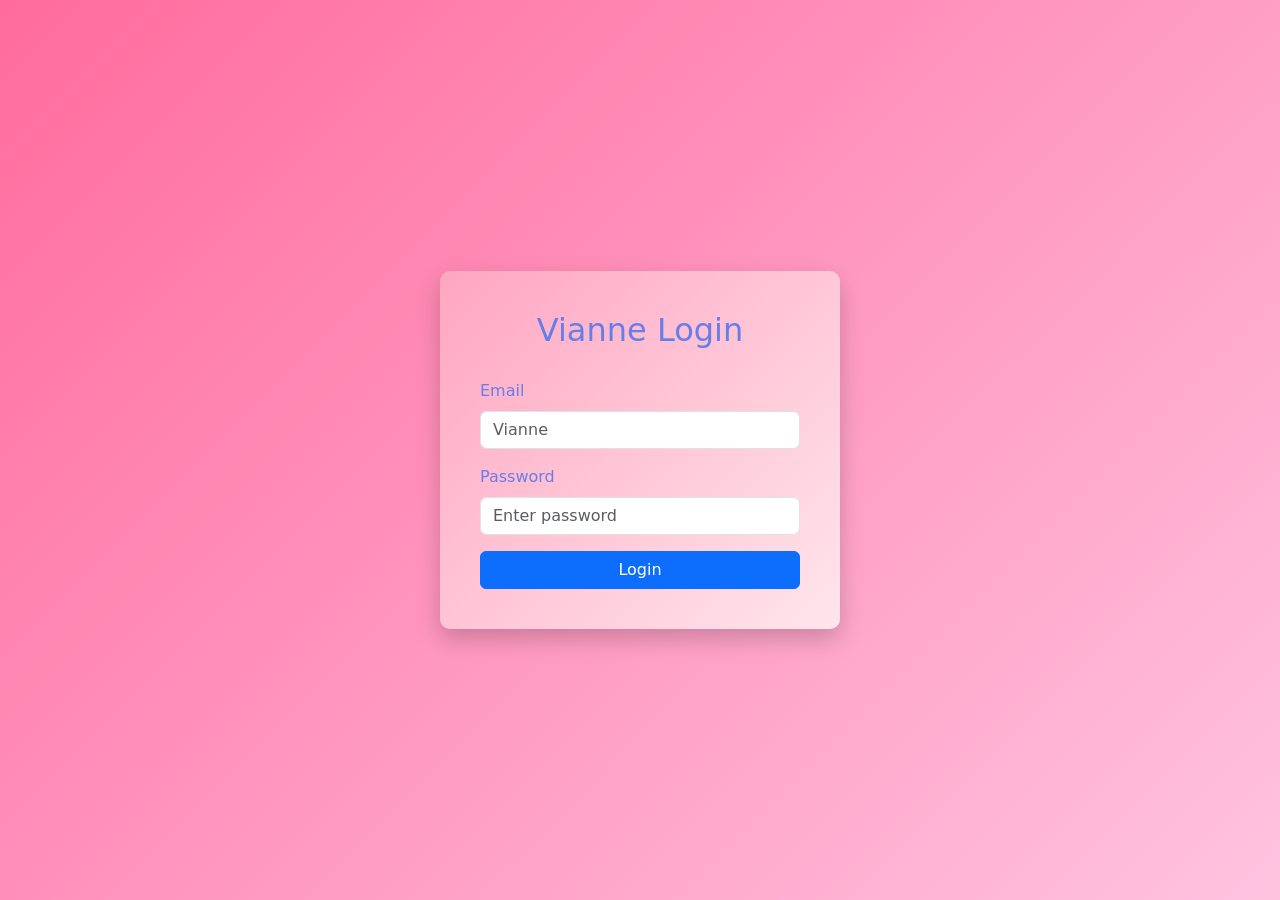
<file: index.html>
<!DOCTYPE html>
<html lang="en">
<head>
    <meta charset="UTF-8">
    <meta name="viewport" content="width=device-width, initial-scale=1.0">
    <title>Viance 4/7 1.0.107</title>
    <meta name="theme-color" content="#ff6b9d">
    <meta name="mobile-web-app-capable" content="yes">
    <meta name="apple-mobile-web-app-capable" content="yes">
    <meta name="apple-mobile-web-app-status-bar-style" content="default">
    <link rel="manifest" href="./manifest.json"  />
    <link rel="apple-touch-icon" href="./assets/pwa-icon-192-Dr_TuVES.png">
    <style>
        body {
            /* background: linear-gradient(135deg, #667eea 0%, #764ba2 100%); */
            background: linear-gradient(135deg, #ff6b9d 0%, #ffc3e0 100%);
            /* background: linear-gradient(135deg, #ff0844 0%, #ffb199 100%); */
            /* background: linear-gradient(135deg, #ffa6c1 0%, #ffe5ec 100%); */
            min-height: 100dvh;
            display: flex;
            align-items: center;
            justify-content: center;
        }
        .login-container {
            background: linear-gradient(135deg, #ffa6c1 0%, #ffe5ec 100%);
            padding: 40px;
            border-radius: 10px;
            box-shadow: 0 10px 25px rgba(0,0,0,0.2);
            width: 100%;
            max-width: 400px;
        }
        .login-title {
            text-align: center;
            margin-bottom: 30px;
            color: #667eea;
        }

        .login-label {
            color: #667eea;
        }

 /* Overlay che toàn màn hình - blocking */

      .overlay {
        position: fixed;
        top: 0;
        left: 0;
        width: 100%;
        height: 100dvh;
        align-items: center;
        justify-content: center;
        z-index: 9999;
        /* High z-index to cover all content */
        display: none;
        /* Hidden by default */
      }

      body.auth-pending .login-container {
        visibility: hidden;
      }

      body.auth-pending #spinnerOverlay {
        display: flex;
      }

      /* Icon loading */
      .spinner-icon {
        width: 3rem;
        height: 3rem;
        border: 0.35rem solid currentColor;
        border-right-color: transparent;
        border-radius: 50%;
        color: #007bff;
        animation: spin 1.2s linear infinite;
        pointer-events: none;
      }

      /* Animation xoay vòng */
      @keyframes spin {
        to {
          transform: rotate(360deg);
        }
      }

    </style>
  <script type="module" crossorigin src="./assets/index-CszFOUX5.js"></script>
  <link rel="modulepreload" crossorigin href="./assets/modulepreload-polyfill-B5Qt9EMX.js">
  <link rel="modulepreload" crossorigin href="./assets/pwa-controller-Bc6ylK6z.js">
  <link rel="stylesheet" crossorigin href="./assets/pwa-controller-CHPaelN0.css">
</head>
<body class="auth-pending">
    <!-- Visible before JavaScript loads, so a restored session never flashes the login form. -->
    <div class="overlay" id="spinnerOverlay" aria-live="polite">
      <span class="spinner-icon" role="status" aria-label="Đang kiểm tra đăng nhập"></span>
    </div>

    <div class="login-container">

        <h2 class="login-title">Vianne Login</h2>
        <form id="loginForm">
            <div class="mb-3">
                <label for="email" class="form-label login-label">Email</label>
                <input type="input" class="form-control" id="email" required placeholder="Vianne">
            </div>
            <div class="mb-3">
                <label for="password" class="form-label login-label">Password</label>
                <input type="password" class="form-control" id="password" required
                       placeholder="Enter password">
            </div>
            <div class="alert alert-danger d-none" id="errorMessage"></div>
            <button type="submit" class="btn btn-primary w-100">Login</button>
        </form>
        <button type="button" class="btn btn-light w-100 mt-3" data-pwa-install hidden
                aria-label="Install Vianne App" title="Install Vianne App">
          Install Vianne App
        </button>
    </div>

</body>
</html>
</file>
<file: assets/pwa-controller-CHPaelN0.css>
@charset "UTF-8";:root,[data-bs-theme=light]{--bs-blue:#0d6efd;--bs-indigo:#6610f2;--bs-purple:#6f42c1;--bs-pink:#d63384;--bs-red:#dc3545;--bs-orange:#fd7e14;--bs-yellow:#ffc107;--bs-green:#198754;--bs-teal:#20c997;--bs-cyan:#0dcaf0;--bs-black:#000;--bs-white:#fff;--bs-gray:#6c757d;--bs-gray-dark:#343a40;--bs-gray-100:#f8f9fa;--bs-gray-200:#e9ecef;--bs-gray-300:#dee2e6;--bs-gray-400:#ced4da;--bs-gray-500:#adb5bd;--bs-gray-600:#6c757d;--bs-gray-700:#495057;--bs-gray-800:#343a40;--bs-gray-900:#212529;--bs-primary:#0d6efd;--bs-secondary:#6c757d;--bs-success:#198754;--bs-info:#0dcaf0;--bs-warning:#ffc107;--bs-danger:#dc3545;--bs-light:#f8f9fa;--bs-dark:#212529;--bs-primary-rgb:13,110,253;--bs-secondary-rgb:108,117,125;--bs-success-rgb:25,135,84;--bs-info-rgb:13,202,240;--bs-warning-rgb:255,193,7;--bs-danger-rgb:220,53,69;--bs-light-rgb:248,249,250;--bs-dark-rgb:33,37,41;--bs-primary-text-emphasis:#052c65;--bs-secondary-text-emphasis:#2b2f32;--bs-success-text-emphasis:#0a3622;--bs-info-text-emphasis:#055160;--bs-warning-text-emphasis:#664d03;--bs-danger-text-emphasis:#58151c;--bs-light-text-emphasis:#495057;--bs-dark-text-emphasis:#495057;--bs-primary-bg-subtle:#cfe2ff;--bs-secondary-bg-subtle:#e2e3e5;--bs-success-bg-subtle:#d1e7dd;--bs-info-bg-subtle:#cff4fc;--bs-warning-bg-subtle:#fff3cd;--bs-danger-bg-subtle:#f8d7da;--bs-light-bg-subtle:#fcfcfd;--bs-dark-bg-subtle:#ced4da;--bs-primary-border-subtle:#9ec5fe;--bs-secondary-border-subtle:#c4c8cb;--bs-success-border-subtle:#a3cfbb;--bs-info-border-subtle:#9eeaf9;--bs-warning-border-subtle:#ffe69c;--bs-danger-border-subtle:#f1aeb5;--bs-light-border-subtle:#e9ecef;--bs-dark-border-subtle:#adb5bd;--bs-white-rgb:255,255,255;--bs-black-rgb:0,0,0;--bs-font-sans-serif:system-ui,-apple-system,"Segoe UI",Roboto,"Helvetica Neue","Noto Sans","Liberation Sans",Arial,sans-serif,"Apple Color Emoji","Segoe UI Emoji","Segoe UI Symbol","Noto Color Emoji";--bs-font-monospace:SFMono-Regular,Menlo,Monaco,Consolas,"Liberation Mono","Courier New",monospace;--bs-gradient:linear-gradient(180deg, rgba(255, 255, 255, .15), rgba(255, 255, 255, 0));--bs-body-font-family:var(--bs-font-sans-serif);--bs-body-font-size:1rem;--bs-body-font-weight:400;--bs-body-line-height:1.5;--bs-body-color:#212529;--bs-body-color-rgb:33,37,41;--bs-body-bg:#fff;--bs-body-bg-rgb:255,255,255;--bs-emphasis-color:#000;--bs-emphasis-color-rgb:0,0,0;--bs-secondary-color:rgba(33, 37, 41, .75);--bs-secondary-color-rgb:33,37,41;--bs-secondary-bg:#e9ecef;--bs-secondary-bg-rgb:233,236,239;--bs-tertiary-color:rgba(33, 37, 41, .5);--bs-tertiary-color-rgb:33,37,41;--bs-tertiary-bg:#f8f9fa;--bs-tertiary-bg-rgb:248,249,250;--bs-heading-color:inherit;--bs-link-color:#0d6efd;--bs-link-color-rgb:13,110,253;--bs-link-decoration:underline;--bs-link-hover-color:#0a58ca;--bs-link-hover-color-rgb:10,88,202;--bs-code-color:#d63384;--bs-highlight-color:#212529;--bs-highlight-bg:#fff3cd;--bs-border-width:1px;--bs-border-style:solid;--bs-border-color:#dee2e6;--bs-border-color-translucent:rgba(0, 0, 0, .175);--bs-border-radius:.375rem;--bs-border-radius-sm:.25rem;--bs-border-radius-lg:.5rem;--bs-border-radius-xl:1rem;--bs-border-radius-xxl:2rem;--bs-border-radius-2xl:var(--bs-border-radius-xxl);--bs-border-radius-pill:50rem;--bs-box-shadow:0 .5rem 1rem rgba(0, 0, 0, .15);--bs-box-shadow-sm:0 .125rem .25rem rgba(0, 0, 0, .075);--bs-box-shadow-lg:0 1rem 3rem rgba(0, 0, 0, .175);--bs-box-shadow-inset:inset 0 1px 2px rgba(0, 0, 0, .075);--bs-focus-ring-width:.25rem;--bs-focus-ring-opacity:.25;--bs-focus-ring-color:rgba(13, 110, 253, .25);--bs-form-valid-color:#198754;--bs-form-valid-border-color:#198754;--bs-form-invalid-color:#dc3545;--bs-form-invalid-border-color:#dc3545}[data-bs-theme=dark]{color-scheme:dark;--bs-body-color:#dee2e6;--bs-body-color-rgb:222,226,230;--bs-body-bg:#212529;--bs-body-bg-rgb:33,37,41;--bs-emphasis-color:#fff;--bs-emphasis-color-rgb:255,255,255;--bs-secondary-color:rgba(222, 226, 230, .75);--bs-secondary-color-rgb:222,226,230;--bs-secondary-bg:#343a40;--bs-secondary-bg-rgb:52,58,64;--bs-tertiary-color:rgba(222, 226, 230, .5);--bs-tertiary-color-rgb:222,226,230;--bs-tertiary-bg:#2b3035;--bs-tertiary-bg-rgb:43,48,53;--bs-primary-text-emphasis:#6ea8fe;--bs-secondary-text-emphasis:#a7acb1;--bs-success-text-emphasis:#75b798;--bs-info-text-emphasis:#6edff6;--bs-warning-text-emphasis:#ffda6a;--bs-danger-text-emphasis:#ea868f;--bs-light-text-emphasis:#f8f9fa;--bs-dark-text-emphasis:#dee2e6;--bs-primary-bg-subtle:#031633;--bs-secondary-bg-subtle:#161719;--bs-success-bg-subtle:#051b11;--bs-info-bg-subtle:#032830;--bs-warning-bg-subtle:#332701;--bs-danger-bg-subtle:#2c0b0e;--bs-light-bg-subtle:#343a40;--bs-dark-bg-subtle:#1a1d20;--bs-primary-border-subtle:#084298;--bs-secondary-border-subtle:#41464b;--bs-success-border-subtle:#0f5132;--bs-info-border-subtle:#087990;--bs-warning-border-subtle:#997404;--bs-danger-border-subtle:#842029;--bs-light-border-subtle:#495057;--bs-dark-border-subtle:#343a40;--bs-heading-color:inherit;--bs-link-color:#6ea8fe;--bs-link-hover-color:#8bb9fe;--bs-link-color-rgb:110,168,254;--bs-link-hover-color-rgb:139,185,254;--bs-code-color:#e685b5;--bs-highlight-color:#dee2e6;--bs-highlight-bg:#664d03;--bs-border-color:#495057;--bs-border-color-translucent:rgba(255, 255, 255, .15);--bs-form-valid-color:#75b798;--bs-form-valid-border-color:#75b798;--bs-form-invalid-color:#ea868f;--bs-form-invalid-border-color:#ea868f}*,:after,:before{box-sizing:border-box}@media(prefers-reduced-motion:no-preference){:root{scroll-behavior:smooth}}body{margin:0;font-family:var(--bs-body-font-family);font-size:var(--bs-body-font-size);font-weight:var(--bs-body-font-weight);line-height:var(--bs-body-line-height);color:var(--bs-body-color);text-align:var(--bs-body-text-align);background-color:var(--bs-body-bg);-webkit-text-size-adjust:100%;-webkit-tap-highlight-color:transparent}hr{margin:1rem 0;color:inherit;border:0;border-top:var(--bs-border-width) solid;opacity:.25}h1,h2,h3,h4,h5,h6{margin-top:0;margin-bottom:.5rem;font-weight:500;line-height:1.2;color:var(--bs-heading-color)}h1{font-size:calc(1.375rem + 1.5vw)}@media(min-width:1200px){h1{font-size:2.5rem}}h2{font-size:calc(1.325rem + .9vw)}@media(min-width:1200px){h2{font-size:2rem}}h3{font-size:calc(1.3rem + .6vw)}@media(min-width:1200px){h3{font-size:1.75rem}}h4{font-size:calc(1.275rem + .3vw)}@media(min-width:1200px){h4{font-size:1.5rem}}h5{font-size:1.25rem}h6{font-size:1rem}p{margin-top:0;margin-bottom:1rem}abbr[title]{-webkit-text-decoration:underline dotted;text-decoration:underline dotted;cursor:help;-webkit-text-decoration-skip-ink:none;text-decoration-skip-ink:none}address{margin-bottom:1rem;font-style:normal;line-height:inherit}ol,ul{padding-left:2rem}dl,ol,ul{margin-top:0;margin-bottom:1rem}ol ol,ol ul,ul ol,ul ul{margin-bottom:0}dt{font-weight:700}dd{margin-bottom:.5rem;margin-left:0}blockquote{margin:0 0 1rem}b,strong{font-weight:bolder}small{font-size:.875em}mark{padding:.1875em;color:var(--bs-highlight-color);background-color:var(--bs-highlight-bg)}sub,sup{position:relative;font-size:.75em;line-height:0;vertical-align:baseline}sub{bottom:-.25em}sup{top:-.5em}a{color:rgba(var(--bs-link-color-rgb),var(--bs-link-opacity,1));text-decoration:underline}a:hover{--bs-link-color-rgb:var(--bs-link-hover-color-rgb)}a:not([href]):not([class]),a:not([href]):not([class]):hover{color:inherit;text-decoration:none}code,kbd,pre,samp{font-family:var(--bs-font-monospace);font-size:1em}pre{display:block;margin-top:0;margin-bottom:1rem;overflow:auto;font-size:.875em}pre code{font-size:inherit;color:inherit;word-break:normal}code{font-size:.875em;color:var(--bs-code-color);word-wrap:break-word}a>code{color:inherit}kbd{padding:.1875rem .375rem;font-size:.875em;color:var(--bs-body-bg);background-color:var(--bs-body-color);border-radius:.25rem}kbd kbd{padding:0;font-size:1em}figure{margin:0 0 1rem}img,svg{vertical-align:middle}table{caption-side:bottom;border-collapse:collapse}caption{padding-top:.5rem;padding-bottom:.5rem;color:var(--bs-secondary-color);text-align:left}th{text-align:inherit;text-align:-webkit-match-parent}tbody,td,tfoot,th,thead,tr{border-color:inherit;border-style:solid;border-width:0}label{display:inline-block}button{border-radius:0}button:focus:not(:focus-visible){outline:0}button,input,optgroup,select,textarea{margin:0;font-family:inherit;font-size:inherit;line-height:inherit}button,select{text-transform:none}[role=button]{cursor:pointer}select{word-wrap:normal}select:disabled{opacity:1}[list]:not([type=date]):not([type=datetime-local]):not([type=month]):not([type=week]):not([type=time])::-webkit-calendar-picker-indicator{display:none!important}[type=button],[type=reset],[type=submit],button{-webkit-appearance:button}[type=button]:not(:disabled),[type=reset]:not(:disabled),[type=submit]:not(:disabled),button:not(:disabled){cursor:pointer}::-moz-focus-inner{padding:0;border-style:none}textarea{resize:vertical}fieldset{min-width:0;padding:0;margin:0;border:0}legend{float:left;width:100%;padding:0;margin-bottom:.5rem;font-size:calc(1.275rem + .3vw);line-height:inherit}@media(min-width:1200px){legend{font-size:1.5rem}}legend+*{clear:left}::-webkit-datetime-edit-day-field,::-webkit-datetime-edit-fields-wrapper,::-webkit-datetime-edit-hour-field,::-webkit-datetime-edit-minute,::-webkit-datetime-edit-month-field,::-webkit-datetime-edit-text,::-webkit-datetime-edit-year-field{padding:0}::-webkit-inner-spin-button{height:auto}[type=search]{-webkit-appearance:textfield;outline-offset:-2px}::-webkit-search-decoration{-webkit-appearance:none}::-webkit-color-swatch-wrapper{padding:0}::-webkit-file-upload-button{font:inherit;-webkit-appearance:button}::file-selector-button{font:inherit;-webkit-appearance:button}output{display:inline-block}iframe{border:0}summary{display:list-item;cursor:pointer}progress{vertical-align:baseline}[hidden]{display:none!important}:root{--bs-breakpoint-xs:0;--bs-breakpoint-sm:576px;--bs-breakpoint-md:768px;--bs-breakpoint-lg:992px;--bs-breakpoint-xl:1200px;--bs-breakpoint-xxl:1400px}.form-label{margin-bottom:.5rem}.form-control{display:block;width:100%;padding:.375rem .75rem;font-size:1rem;font-weight:400;line-height:1.5;color:var(--bs-body-color);-webkit-appearance:none;-moz-appearance:none;appearance:none;background-color:var(--bs-body-bg);background-clip:padding-box;border:var(--bs-border-width) solid var(--bs-border-color);border-radius:var(--bs-border-radius);transition:border-color .15s ease-in-out,box-shadow .15s ease-in-out}@media(prefers-reduced-motion:reduce){.form-control{transition:none}}.form-control[type=file]{overflow:hidden}.form-control[type=file]:not(:disabled):not([readonly]){cursor:pointer}.form-control:focus{color:var(--bs-body-color);background-color:var(--bs-body-bg);border-color:#86b7fe;outline:0;box-shadow:0 0 0 .25rem #0d6efd40}.form-control::-webkit-date-and-time-value{min-width:85px;height:1.5em;margin:0}.form-control::-webkit-datetime-edit{display:block;padding:0}.form-control::-moz-placeholder{color:var(--bs-secondary-color);opacity:1}.form-control::placeholder{color:var(--bs-secondary-color);opacity:1}.form-control:disabled{background-color:var(--bs-secondary-bg);opacity:1}.form-control::-webkit-file-upload-button{padding:.375rem .75rem;margin:-.375rem -.75rem;-webkit-margin-end:.75rem;margin-inline-end:.75rem;color:var(--bs-body-color);background-color:var(--bs-tertiary-bg);pointer-events:none;border-color:inherit;border-style:solid;border-width:0;border-inline-end-width:var(--bs-border-width);border-radius:0;-webkit-transition:color .15s ease-in-out,background-color .15s ease-in-out,border-color .15s ease-in-out,box-shadow .15s ease-in-out;transition:color .15s ease-in-out,background-color .15s ease-in-out,border-color .15s ease-in-out,box-shadow .15s ease-in-out}.form-control::file-selector-button{padding:.375rem .75rem;margin:-.375rem -.75rem;-webkit-margin-end:.75rem;margin-inline-end:.75rem;color:var(--bs-body-color);background-color:var(--bs-tertiary-bg);pointer-events:none;border-color:inherit;border-style:solid;border-width:0;border-inline-end-width:var(--bs-border-width);border-radius:0;transition:color .15s ease-in-out,background-color .15s ease-in-out,border-color .15s ease-in-out,box-shadow .15s ease-in-out}@media(prefers-reduced-motion:reduce){.form-control::-webkit-file-upload-button{-webkit-transition:none;transition:none}.form-control::file-selector-button{transition:none}}.form-control:hover:not(:disabled):not([readonly])::-webkit-file-upload-button{background-color:var(--bs-secondary-bg)}.form-control:hover:not(:disabled):not([readonly])::file-selector-button{background-color:var(--bs-secondary-bg)}textarea.form-control{min-height:calc(1.5em + .75rem + calc(var(--bs-border-width) * 2))}.form-control-color{width:3rem;height:calc(1.5em + .75rem + calc(var(--bs-border-width) * 2));padding:.375rem}.form-control-color:not(:disabled):not([readonly]){cursor:pointer}.form-control-color::-moz-color-swatch{border:0!important;border-radius:var(--bs-border-radius)}.form-control-color::-webkit-color-swatch{border:0!important;border-radius:var(--bs-border-radius)}.form-select{--bs-form-select-bg-img:url("data:image/svg+xml,%3csvg xmlns='http://www.w3.org/2000/svg' viewBox='0 0 16 16'%3e%3cpath fill='none' stroke='%23343a40' stroke-linecap='round' stroke-linejoin='round' stroke-width='2' d='m2 5 6 6 6-6'/%3e%3c/svg%3e");display:block;width:100%;padding:.375rem 2.25rem .375rem .75rem;font-size:1rem;font-weight:400;line-height:1.5;color:var(--bs-body-color);-webkit-appearance:none;-moz-appearance:none;appearance:none;background-color:var(--bs-body-bg);background-image:var(--bs-form-select-bg-img),var(--bs-form-select-bg-icon,none);background-repeat:no-repeat;background-position:right .75rem center;background-size:16px 12px;border:var(--bs-border-width) solid var(--bs-border-color);border-radius:var(--bs-border-radius);transition:border-color .15s ease-in-out,box-shadow .15s ease-in-out}@media(prefers-reduced-motion:reduce){.form-select{transition:none}}.form-select:focus{border-color:#86b7fe;outline:0;box-shadow:0 0 0 .25rem #0d6efd40}.form-select[multiple],.form-select[size]:not([size="1"]){padding-right:.75rem;background-image:none}.form-select:disabled{background-color:var(--bs-secondary-bg)}.form-select:-moz-focusring{color:transparent;text-shadow:0 0 0 var(--bs-body-color)}[data-bs-theme=dark] .form-select{--bs-form-select-bg-img:url("data:image/svg+xml,%3csvg xmlns='http://www.w3.org/2000/svg' viewBox='0 0 16 16'%3e%3cpath fill='none' stroke='%23dee2e6' stroke-linecap='round' stroke-linejoin='round' stroke-width='2' d='m2 5 6 6 6-6'/%3e%3c/svg%3e")}.form-check{display:block;min-height:1.5rem;padding-left:1.5em;margin-bottom:.125rem}.form-check .form-check-input{float:left;margin-left:-1.5em}.form-check-input{--bs-form-check-bg:var(--bs-body-bg);flex-shrink:0;width:1em;height:1em;margin-top:.25em;vertical-align:top;-webkit-appearance:none;-moz-appearance:none;appearance:none;background-color:var(--bs-form-check-bg);background-image:var(--bs-form-check-bg-image);background-repeat:no-repeat;background-position:center;background-size:contain;border:var(--bs-border-width) solid var(--bs-border-color);-webkit-print-color-adjust:exact;color-adjust:exact;print-color-adjust:exact}.form-check-input[type=checkbox]{border-radius:.25em}.form-check-input[type=radio]{border-radius:50%}.form-check-input:active{filter:brightness(90%)}.form-check-input:focus{border-color:#86b7fe;outline:0;box-shadow:0 0 0 .25rem #0d6efd40}.form-check-input:checked{background-color:#0d6efd;border-color:#0d6efd}.form-check-input:checked[type=checkbox]{--bs-form-check-bg-image:url("data:image/svg+xml,%3csvg xmlns='http://www.w3.org/2000/svg' viewBox='0 0 20 20'%3e%3cpath fill='none' stroke='%23fff' stroke-linecap='round' stroke-linejoin='round' stroke-width='3' d='m6 10 3 3 6-6'/%3e%3c/svg%3e")}.form-check-input:checked[type=radio]{--bs-form-check-bg-image:url("data:image/svg+xml,%3csvg xmlns='http://www.w3.org/2000/svg' viewBox='-4 -4 8 8'%3e%3ccircle r='2' fill='%23fff'/%3e%3c/svg%3e")}.form-check-input[type=checkbox]:indeterminate{background-color:#0d6efd;border-color:#0d6efd;--bs-form-check-bg-image:url("data:image/svg+xml,%3csvg xmlns='http://www.w3.org/2000/svg' viewBox='0 0 20 20'%3e%3cpath fill='none' stroke='%23fff' stroke-linecap='round' stroke-linejoin='round' stroke-width='3' d='M6 10h8'/%3e%3c/svg%3e")}.form-check-input:disabled{pointer-events:none;filter:none;opacity:.5}.form-check-input:disabled~.form-check-label,.form-check-input[disabled]~.form-check-label{cursor:default;opacity:.5}.form-switch{padding-left:2.5em}.form-switch .form-check-input{--bs-form-switch-bg:url("data:image/svg+xml,%3csvg xmlns='http://www.w3.org/2000/svg' viewBox='-4 -4 8 8'%3e%3ccircle r='3' fill='rgba%280, 0, 0, 0.25%29'/%3e%3c/svg%3e");width:2em;margin-left:-2.5em;background-image:var(--bs-form-switch-bg);background-position:left center;border-radius:2em;transition:background-position .15s ease-in-out}@media(prefers-reduced-motion:reduce){.form-switch .form-check-input{transition:none}}.form-switch .form-check-input:focus{--bs-form-switch-bg:url("data:image/svg+xml,%3csvg xmlns='http://www.w3.org/2000/svg' viewBox='-4 -4 8 8'%3e%3ccircle r='3' fill='%2386b7fe'/%3e%3c/svg%3e")}.form-switch .form-check-input:checked{background-position:right center;--bs-form-switch-bg:url("data:image/svg+xml,%3csvg xmlns='http://www.w3.org/2000/svg' viewBox='-4 -4 8 8'%3e%3ccircle r='3' fill='%23fff'/%3e%3c/svg%3e")}[data-bs-theme=dark] .form-switch .form-check-input:not(:checked):not(:focus){--bs-form-switch-bg:url("data:image/svg+xml,%3csvg xmlns='http://www.w3.org/2000/svg' viewBox='-4 -4 8 8'%3e%3ccircle r='3' fill='rgba%28255, 255, 255, 0.25%29'/%3e%3c/svg%3e")}.form-range{width:100%;height:1.5rem;padding:0;-webkit-appearance:none;-moz-appearance:none;appearance:none;background-color:transparent}.form-range:focus{outline:0}.form-range:focus::-webkit-slider-thumb{box-shadow:0 0 0 1px #fff,0 0 0 .25rem #0d6efd40}.form-range:focus::-moz-range-thumb{box-shadow:0 0 0 1px #fff,0 0 0 .25rem #0d6efd40}.form-range::-moz-focus-outer{border:0}.form-range::-webkit-slider-thumb{width:1rem;height:1rem;margin-top:-.25rem;-webkit-appearance:none;appearance:none;background-color:#0d6efd;border:0;border-radius:1rem;-webkit-transition:background-color .15s ease-in-out,border-color .15s ease-in-out,box-shadow .15s ease-in-out;transition:background-color .15s ease-in-out,border-color .15s ease-in-out,box-shadow .15s ease-in-out}@media(prefers-reduced-motion:reduce){.form-range::-webkit-slider-thumb{-webkit-transition:none;transition:none}}.form-range::-webkit-slider-thumb:active{background-color:#b6d4fe}.form-range::-webkit-slider-runnable-track{width:100%;height:.5rem;color:transparent;cursor:pointer;background-color:var(--bs-secondary-bg);border-color:transparent;border-radius:1rem}.form-range::-moz-range-thumb{width:1rem;height:1rem;-moz-appearance:none;appearance:none;background-color:#0d6efd;border:0;border-radius:1rem;-moz-transition:background-color .15s ease-in-out,border-color .15s ease-in-out,box-shadow .15s ease-in-out;transition:background-color .15s ease-in-out,border-color .15s ease-in-out,box-shadow .15s ease-in-out}@media(prefers-reduced-motion:reduce){.form-range::-moz-range-thumb{-moz-transition:none;transition:none}}.form-range::-moz-range-thumb:active{background-color:#b6d4fe}.form-range::-moz-range-track{width:100%;height:.5rem;color:transparent;cursor:pointer;background-color:var(--bs-secondary-bg);border-color:transparent;border-radius:1rem}.form-range:disabled{pointer-events:none}.form-range:disabled::-webkit-slider-thumb{background-color:var(--bs-secondary-color)}.form-range:disabled::-moz-range-thumb{background-color:var(--bs-secondary-color)}.btn{--bs-btn-padding-x:.75rem;--bs-btn-padding-y:.375rem;--bs-btn-font-family: ;--bs-btn-font-size:1rem;--bs-btn-font-weight:400;--bs-btn-line-height:1.5;--bs-btn-color:var(--bs-body-color);--bs-btn-bg:transparent;--bs-btn-border-width:var(--bs-border-width);--bs-btn-border-color:transparent;--bs-btn-border-radius:var(--bs-border-radius);--bs-btn-hover-border-color:transparent;--bs-btn-box-shadow:inset 0 1px 0 rgba(255, 255, 255, .15),0 1px 1px rgba(0, 0, 0, .075);--bs-btn-disabled-opacity:.65;--bs-btn-focus-box-shadow:0 0 0 .25rem rgba(var(--bs-btn-focus-shadow-rgb), .5);display:inline-block;padding:var(--bs-btn-padding-y) var(--bs-btn-padding-x);font-family:var(--bs-btn-font-family);font-size:var(--bs-btn-font-size);font-weight:var(--bs-btn-font-weight);line-height:var(--bs-btn-line-height);color:var(--bs-btn-color);text-align:center;text-decoration:none;vertical-align:middle;cursor:pointer;-webkit-user-select:none;-moz-user-select:none;user-select:none;border:var(--bs-btn-border-width) solid var(--bs-btn-border-color);border-radius:var(--bs-btn-border-radius);background-color:var(--bs-btn-bg);transition:color .15s ease-in-out,background-color .15s ease-in-out,border-color .15s ease-in-out,box-shadow .15s ease-in-out}@media(prefers-reduced-motion:reduce){.btn{transition:none}}.btn:hover{color:var(--bs-btn-hover-color);background-color:var(--bs-btn-hover-bg);border-color:var(--bs-btn-hover-border-color)}.btn:focus-visible{color:var(--bs-btn-hover-color);background-color:var(--bs-btn-hover-bg);border-color:var(--bs-btn-hover-border-color);outline:0;box-shadow:var(--bs-btn-focus-box-shadow)}.btn.active,.btn.show,.btn:first-child:active{color:var(--bs-btn-active-color);background-color:var(--bs-btn-active-bg);border-color:var(--bs-btn-active-border-color)}.btn.active:focus-visible,.btn.show:focus-visible,.btn:first-child:active:focus-visible{box-shadow:var(--bs-btn-focus-box-shadow)}.btn:disabled,fieldset:disabled .btn{color:var(--bs-btn-disabled-color);pointer-events:none;background-color:var(--bs-btn-disabled-bg);border-color:var(--bs-btn-disabled-border-color);opacity:var(--bs-btn-disabled-opacity)}.btn-primary{--bs-btn-color:#fff;--bs-btn-bg:#0d6efd;--bs-btn-border-color:#0d6efd;--bs-btn-hover-color:#fff;--bs-btn-hover-bg:#0b5ed7;--bs-btn-hover-border-color:#0a58ca;--bs-btn-focus-shadow-rgb:49,132,253;--bs-btn-active-color:#fff;--bs-btn-active-bg:#0a58ca;--bs-btn-active-border-color:#0a53be;--bs-btn-active-shadow:inset 0 3px 5px rgba(0, 0, 0, .125);--bs-btn-disabled-color:#fff;--bs-btn-disabled-bg:#0d6efd;--bs-btn-disabled-border-color:#0d6efd}.btn-secondary{--bs-btn-color:#fff;--bs-btn-bg:#6c757d;--bs-btn-border-color:#6c757d;--bs-btn-hover-color:#fff;--bs-btn-hover-bg:#5c636a;--bs-btn-hover-border-color:#565e64;--bs-btn-focus-shadow-rgb:130,138,145;--bs-btn-active-color:#fff;--bs-btn-active-bg:#565e64;--bs-btn-active-border-color:#51585e;--bs-btn-active-shadow:inset 0 3px 5px rgba(0, 0, 0, .125);--bs-btn-disabled-color:#fff;--bs-btn-disabled-bg:#6c757d;--bs-btn-disabled-border-color:#6c757d}.btn-success{--bs-btn-color:#fff;--bs-btn-bg:#198754;--bs-btn-border-color:#198754;--bs-btn-hover-color:#fff;--bs-btn-hover-bg:#157347;--bs-btn-hover-border-color:#146c43;--bs-btn-focus-shadow-rgb:60,153,110;--bs-btn-active-color:#fff;--bs-btn-active-bg:#146c43;--bs-btn-active-border-color:#13653f;--bs-btn-active-shadow:inset 0 3px 5px rgba(0, 0, 0, .125);--bs-btn-disabled-color:#fff;--bs-btn-disabled-bg:#198754;--bs-btn-disabled-border-color:#198754}.btn-danger{--bs-btn-color:#fff;--bs-btn-bg:#dc3545;--bs-btn-border-color:#dc3545;--bs-btn-hover-color:#fff;--bs-btn-hover-bg:#bb2d3b;--bs-btn-hover-border-color:#b02a37;--bs-btn-focus-shadow-rgb:225,83,97;--bs-btn-active-color:#fff;--bs-btn-active-bg:#b02a37;--bs-btn-active-border-color:#a52834;--bs-btn-active-shadow:inset 0 3px 5px rgba(0, 0, 0, .125);--bs-btn-disabled-color:#fff;--bs-btn-disabled-bg:#dc3545;--bs-btn-disabled-border-color:#dc3545}.btn-light{--bs-btn-color:#000;--bs-btn-bg:#f8f9fa;--bs-btn-border-color:#f8f9fa;--bs-btn-hover-color:#000;--bs-btn-hover-bg:#d3d4d5;--bs-btn-hover-border-color:#c6c7c8;--bs-btn-focus-shadow-rgb:211,212,213;--bs-btn-active-color:#000;--bs-btn-active-bg:#c6c7c8;--bs-btn-active-border-color:#babbbc;--bs-btn-active-shadow:inset 0 3px 5px rgba(0, 0, 0, .125);--bs-btn-disabled-color:#000;--bs-btn-disabled-bg:#f8f9fa;--bs-btn-disabled-border-color:#f8f9fa}.btn-dark{--bs-btn-color:#fff;--bs-btn-bg:#212529;--bs-btn-border-color:#212529;--bs-btn-hover-color:#fff;--bs-btn-hover-bg:#424649;--bs-btn-hover-border-color:#373b3e;--bs-btn-focus-shadow-rgb:66,70,73;--bs-btn-active-color:#fff;--bs-btn-active-bg:#4d5154;--bs-btn-active-border-color:#373b3e;--bs-btn-active-shadow:inset 0 3px 5px rgba(0, 0, 0, .125);--bs-btn-disabled-color:#fff;--bs-btn-disabled-bg:#212529;--bs-btn-disabled-border-color:#212529}.btn-outline-danger{--bs-btn-color:#dc3545;--bs-btn-border-color:#dc3545;--bs-btn-hover-color:#fff;--bs-btn-hover-bg:#dc3545;--bs-btn-hover-border-color:#dc3545;--bs-btn-focus-shadow-rgb:220,53,69;--bs-btn-active-color:#fff;--bs-btn-active-bg:#dc3545;--bs-btn-active-border-color:#dc3545;--bs-btn-active-shadow:inset 0 3px 5px rgba(0, 0, 0, .125);--bs-btn-disabled-color:#dc3545;--bs-btn-disabled-bg:transparent;--bs-btn-disabled-border-color:#dc3545;--bs-gradient:none}.btn-sm{--bs-btn-padding-y:.25rem;--bs-btn-padding-x:.5rem;--bs-btn-font-size:.875rem;--bs-btn-border-radius:var(--bs-border-radius-sm)}.fade{transition:opacity .15s linear}@media(prefers-reduced-motion:reduce){.fade{transition:none}}.fade:not(.show){opacity:0}.alert{--bs-alert-bg:transparent;--bs-alert-padding-x:1rem;--bs-alert-padding-y:1rem;--bs-alert-margin-bottom:1rem;--bs-alert-color:inherit;--bs-alert-border-color:transparent;--bs-alert-border:var(--bs-border-width) solid var(--bs-alert-border-color);--bs-alert-border-radius:var(--bs-border-radius);--bs-alert-link-color:inherit;position:relative;padding:var(--bs-alert-padding-y) var(--bs-alert-padding-x);margin-bottom:var(--bs-alert-margin-bottom);color:var(--bs-alert-color);background-color:var(--bs-alert-bg);border:var(--bs-alert-border);border-radius:var(--bs-alert-border-radius)}.alert-danger{--bs-alert-color:var(--bs-danger-text-emphasis);--bs-alert-bg:var(--bs-danger-bg-subtle);--bs-alert-border-color:var(--bs-danger-border-subtle);--bs-alert-link-color:var(--bs-danger-text-emphasis)}@keyframes progress-bar-stripes{0%{background-position-x:1rem}}.btn-close{--bs-btn-close-color:#000;--bs-btn-close-bg:url("data:image/svg+xml,%3csvg xmlns='http://www.w3.org/2000/svg' viewBox='0 0 16 16' fill='%23000'%3e%3cpath d='M.293.293a1 1 0 0 1 1.414 0L8 6.586 14.293.293a1 1 0 1 1 1.414 1.414L9.414 8l6.293 6.293a1 1 0 0 1-1.414 1.414L8 9.414l-6.293 6.293a1 1 0 0 1-1.414-1.414L6.586 8 .293 1.707a1 1 0 0 1 0-1.414z'/%3e%3c/svg%3e");--bs-btn-close-opacity:.5;--bs-btn-close-hover-opacity:.75;--bs-btn-close-focus-shadow:0 0 0 .25rem rgba(13, 110, 253, .25);--bs-btn-close-focus-opacity:1;--bs-btn-close-disabled-opacity:.25;--bs-btn-close-white-filter:invert(1) grayscale(100%) brightness(200%);box-sizing:content-box;width:1em;height:1em;padding:.25em;color:var(--bs-btn-close-color);background:transparent var(--bs-btn-close-bg) center/1em auto no-repeat;border:0;border-radius:.375rem;opacity:var(--bs-btn-close-opacity)}.btn-close:hover{color:var(--bs-btn-close-color);text-decoration:none;opacity:var(--bs-btn-close-hover-opacity)}.btn-close:focus{outline:0;box-shadow:var(--bs-btn-close-focus-shadow);opacity:var(--bs-btn-close-focus-opacity)}.btn-close:disabled{pointer-events:none;-webkit-user-select:none;-moz-user-select:none;user-select:none;opacity:var(--bs-btn-close-disabled-opacity)}[data-bs-theme=dark] .btn-close{filter:var(--bs-btn-close-white-filter)}.toast{--bs-toast-zindex:1090;--bs-toast-padding-x:.75rem;--bs-toast-padding-y:.5rem;--bs-toast-spacing:1.5rem;--bs-toast-max-width:350px;--bs-toast-font-size:.875rem;--bs-toast-color: ;--bs-toast-bg:rgba(var(--bs-body-bg-rgb), .85);--bs-toast-border-width:var(--bs-border-width);--bs-toast-border-color:var(--bs-border-color-translucent);--bs-toast-border-radius:var(--bs-border-radius);--bs-toast-box-shadow:var(--bs-box-shadow);--bs-toast-header-color:var(--bs-secondary-color);--bs-toast-header-bg:rgba(var(--bs-body-bg-rgb), .85);--bs-toast-header-border-color:var(--bs-border-color-translucent);width:var(--bs-toast-max-width);max-width:100%;font-size:var(--bs-toast-font-size);color:var(--bs-toast-color);pointer-events:auto;background-color:var(--bs-toast-bg);background-clip:padding-box;border:var(--bs-toast-border-width) solid var(--bs-toast-border-color);box-shadow:var(--bs-toast-box-shadow);border-radius:var(--bs-toast-border-radius)}.toast:not(.show){display:none}.toast-container{--bs-toast-zindex:1090;position:absolute;z-index:var(--bs-toast-zindex);width:-webkit-max-content;width:-moz-max-content;width:max-content;max-width:100%;pointer-events:none}.toast-container>:not(:last-child){margin-bottom:var(--bs-toast-spacing)}.toast-body{padding:var(--bs-toast-padding-x);word-wrap:break-word}.modal{--bs-modal-zindex:1055;--bs-modal-width:500px;--bs-modal-padding:1rem;--bs-modal-margin:.5rem;--bs-modal-color: ;--bs-modal-bg:var(--bs-body-bg);--bs-modal-border-color:var(--bs-border-color-translucent);--bs-modal-border-width:var(--bs-border-width);--bs-modal-border-radius:var(--bs-border-radius-lg);--bs-modal-box-shadow:var(--bs-box-shadow-sm);--bs-modal-inner-border-radius:calc(var(--bs-border-radius-lg) - (var(--bs-border-width)));--bs-modal-header-padding-x:1rem;--bs-modal-header-padding-y:1rem;--bs-modal-header-padding:1rem 1rem;--bs-modal-header-border-color:var(--bs-border-color);--bs-modal-header-border-width:var(--bs-border-width);--bs-modal-title-line-height:1.5;--bs-modal-footer-gap:.5rem;--bs-modal-footer-bg: ;--bs-modal-footer-border-color:var(--bs-border-color);--bs-modal-footer-border-width:var(--bs-border-width);position:fixed;top:0;left:0;z-index:var(--bs-modal-zindex);display:none;width:100%;height:100%;overflow-x:hidden;overflow-y:auto;outline:0}.modal-dialog{position:relative;width:auto;margin:var(--bs-modal-margin);pointer-events:none}.modal.fade .modal-dialog{transition:transform .3s ease-out;transform:translateY(-50px)}@media(prefers-reduced-motion:reduce){.modal.fade .modal-dialog{transition:none}}.modal.show .modal-dialog{transform:none}.modal-dialog-scrollable{height:calc(100% - var(--bs-modal-margin) * 2)}.modal-dialog-scrollable .modal-content{max-height:100%;overflow:hidden}.modal-dialog-scrollable .modal-body{overflow-y:auto}.modal-dialog-centered{display:flex;align-items:center;min-height:calc(100% - var(--bs-modal-margin) * 2)}.modal-content{position:relative;display:flex;flex-direction:column;width:100%;color:var(--bs-modal-color);pointer-events:auto;background-color:var(--bs-modal-bg);background-clip:padding-box;border:var(--bs-modal-border-width) solid var(--bs-modal-border-color);border-radius:var(--bs-modal-border-radius);outline:0}.modal-backdrop{--bs-backdrop-zindex:1050;--bs-backdrop-bg:#000;--bs-backdrop-opacity:.5;position:fixed;top:0;left:0;z-index:var(--bs-backdrop-zindex);width:100vw;height:100vh;background-color:var(--bs-backdrop-bg)}.modal-backdrop.fade{opacity:0}.modal-backdrop.show{opacity:var(--bs-backdrop-opacity)}.modal-header{display:flex;flex-shrink:0;align-items:center;padding:var(--bs-modal-header-padding);border-bottom:var(--bs-modal-header-border-width) solid var(--bs-modal-header-border-color);border-top-left-radius:var(--bs-modal-inner-border-radius);border-top-right-radius:var(--bs-modal-inner-border-radius)}.modal-header .btn-close{padding:calc(var(--bs-modal-header-padding-y) * .5) calc(var(--bs-modal-header-padding-x) * .5);margin:calc(-.5 * var(--bs-modal-header-padding-y)) calc(-.5 * var(--bs-modal-header-padding-x)) calc(-.5 * var(--bs-modal-header-padding-y)) auto}.modal-title{margin-bottom:0;line-height:var(--bs-modal-title-line-height)}.modal-body{position:relative;flex:1 1 auto;padding:var(--bs-modal-padding)}.modal-footer{display:flex;flex-shrink:0;flex-wrap:wrap;align-items:center;justify-content:flex-end;padding:calc(var(--bs-modal-padding) - var(--bs-modal-footer-gap) * .5);background-color:var(--bs-modal-footer-bg);border-top:var(--bs-modal-footer-border-width) solid var(--bs-modal-footer-border-color);border-bottom-right-radius:var(--bs-modal-inner-border-radius);border-bottom-left-radius:var(--bs-modal-inner-border-radius)}.modal-footer>*{margin:calc(var(--bs-modal-footer-gap) * .5)}@media(min-width:576px){.modal{--bs-modal-margin:1.75rem;--bs-modal-box-shadow:var(--bs-box-shadow)}.modal-dialog{max-width:var(--bs-modal-width);margin-right:auto;margin-left:auto}}.tooltip{--bs-tooltip-zindex:1080;--bs-tooltip-max-width:200px;--bs-tooltip-padding-x:.5rem;--bs-tooltip-padding-y:.25rem;--bs-tooltip-margin: ;--bs-tooltip-font-size:.875rem;--bs-tooltip-color:var(--bs-body-bg);--bs-tooltip-bg:var(--bs-emphasis-color);--bs-tooltip-border-radius:var(--bs-border-radius);--bs-tooltip-opacity:.9;--bs-tooltip-arrow-width:.8rem;--bs-tooltip-arrow-height:.4rem;z-index:var(--bs-tooltip-zindex);display:block;margin:var(--bs-tooltip-margin);font-family:var(--bs-font-sans-serif);font-style:normal;font-weight:400;line-height:1.5;text-align:left;text-align:start;text-decoration:none;text-shadow:none;text-transform:none;letter-spacing:normal;word-break:normal;white-space:normal;word-spacing:normal;line-break:auto;font-size:var(--bs-tooltip-font-size);word-wrap:break-word;opacity:0}.tooltip.show{opacity:var(--bs-tooltip-opacity)}@keyframes spinner-border{to{transform:rotate(360deg)}}@keyframes spinner-grow{0%{transform:scale(0)}50%{opacity:1;transform:none}}@keyframes placeholder-glow{50%{opacity:.2}}@keyframes placeholder-wave{to{-webkit-mask-position:-200% 0%;mask-position:-200% 0%}}.text-bg-primary{color:#fff!important;background-color:RGBA(var(--bs-primary-rgb),var(--bs-bg-opacity,1))!important}.text-bg-secondary{color:#fff!important;background-color:RGBA(var(--bs-secondary-rgb),var(--bs-bg-opacity,1))!important}.text-bg-success{color:#fff!important;background-color:RGBA(var(--bs-success-rgb),var(--bs-bg-opacity,1))!important}.text-bg-info{color:#000!important;background-color:RGBA(var(--bs-info-rgb),var(--bs-bg-opacity,1))!important}.text-bg-warning{color:#000!important;background-color:RGBA(var(--bs-warning-rgb),var(--bs-bg-opacity,1))!important}.text-bg-danger{color:#fff!important;background-color:RGBA(var(--bs-danger-rgb),var(--bs-bg-opacity,1))!important}.text-bg-light{color:#000!important;background-color:RGBA(var(--bs-light-rgb),var(--bs-bg-opacity,1))!important}.text-bg-dark{color:#fff!important;background-color:RGBA(var(--bs-dark-rgb),var(--bs-bg-opacity,1))!important}.d-flex{display:flex!important}.d-none{display:none!important}.position-fixed{position:fixed!important}.top-50{top:50%!important}.start-50{left:50%!important}.translate-middle{transform:translate(-50%,-50%)!important}.w-100{width:100%!important}.justify-content-center{justify-content:center!important}.align-items-center{align-items:center!important}.mt-3{margin-top:1rem!important}.me-auto{margin-right:auto!important}.mb-3{margin-bottom:1rem!important}.text-danger{--bs-text-opacity:1;color:rgba(var(--bs-danger-rgb),var(--bs-text-opacity))!important}
</file>
<file: assets/app-stDN4Tbq.css>
.bi{display:inline-block;width:1em;height:1em;vertical-align:-.125em;background-color:currentColor;-webkit-mask:var(--bi-icon) center / contain no-repeat;mask:var(--bi-icon) center / contain no-repeat}.bi-arrow-counterclockwise{--bi-icon: url("data:image/svg+xml,%3csvg%20xmlns='http://www.w3.org/2000/svg'%20width='16'%20height='16'%20fill='currentColor'%20class='bi%20bi-arrow-counterclockwise'%20viewBox='0%200%2016%2016'%3e%3cpath%20fill-rule='evenodd'%20d='M8%203a5%205%200%201%201-4.546%202.914.5.5%200%200%200-.908-.417A6%206%200%201%200%208%202v1z'/%3e%3cpath%20d='M8%204.466V.534a.25.25%200%200%200-.41-.192L5.23%202.308a.25.25%200%200%200%200%20.384l2.36%201.966A.25.25%200%200%200%208%204.466z'/%3e%3c/svg%3e")}.bi-arrow-repeat{--bi-icon: url("data:image/svg+xml,%3csvg%20xmlns='http://www.w3.org/2000/svg'%20width='16'%20height='16'%20fill='currentColor'%20class='bi%20bi-arrow-repeat'%20viewBox='0%200%2016%2016'%3e%3cpath%20d='M11.534%207h3.932a.25.25%200%200%201%20.192.41l-1.966%202.36a.25.25%200%200%201-.384%200l-1.966-2.36a.25.25%200%200%201%20.192-.41zm-11%202h3.932a.25.25%200%200%200%20.192-.41L2.692%206.23a.25.25%200%200%200-.384%200L.342%208.59A.25.25%200%200%200%20.534%209z'/%3e%3cpath%20fill-rule='evenodd'%20d='M8%203c-1.552%200-2.94.707-3.857%201.818a.5.5%200%201%201-.771-.636A6.002%206.002%200%200%201%2013.917%207H12.9A5.002%205.002%200%200%200%208%203zM3.1%209a5.002%205.002%200%200%200%208.757%202.182.5.5%200%201%201%20.771.636A6.002%206.002%200%200%201%202.083%209H3.1z'/%3e%3c/svg%3e")}.bi-arrows-fullscreen{--bi-icon: url("data:image/svg+xml,%3csvg%20xmlns='http://www.w3.org/2000/svg'%20width='16'%20height='16'%20fill='currentColor'%20class='bi%20bi-arrows-fullscreen'%20viewBox='0%200%2016%2016'%3e%3cpath%20fill-rule='evenodd'%20d='M5.828%2010.172a.5.5%200%200%200-.707%200l-4.096%204.096V11.5a.5.5%200%200%200-1%200v3.975a.5.5%200%200%200%20.5.5H4.5a.5.5%200%200%200%200-1H1.732l4.096-4.096a.5.5%200%200%200%200-.707zm4.344%200a.5.5%200%200%201%20.707%200l4.096%204.096V11.5a.5.5%200%201%201%201%200v3.975a.5.5%200%200%201-.5.5H11.5a.5.5%200%200%201%200-1h2.768l-4.096-4.096a.5.5%200%200%201%200-.707zm0-4.344a.5.5%200%200%200%20.707%200l4.096-4.096V4.5a.5.5%200%201%200%201%200V.525a.5.5%200%200%200-.5-.5H11.5a.5.5%200%200%200%200%201h2.768l-4.096%204.096a.5.5%200%200%200%200%20.707zm-4.344%200a.5.5%200%200%201-.707%200L1.025%201.732V4.5a.5.5%200%200%201-1%200V.525a.5.5%200%200%201%20.5-.5H4.5a.5.5%200%200%201%200%201H1.732l4.096%204.096a.5.5%200%200%201%200%20.707z'/%3e%3c/svg%3e")}.bi-bounding-box{--bi-icon: url("data:image/svg+xml,%3csvg%20xmlns='http://www.w3.org/2000/svg'%20width='16'%20height='16'%20fill='currentColor'%20class='bi%20bi-bounding-box'%20viewBox='0%200%2016%2016'%3e%3cpath%20d='M5%202V0H0v5h2v6H0v5h5v-2h6v2h5v-5h-2V5h2V0h-5v2H5zm6%201v2h2v6h-2v2H5v-2H3V5h2V3h6zm1-2h3v3h-3V1zm3%2011v3h-3v-3h3zM4%2015H1v-3h3v3zM1%204V1h3v3H1z'/%3e%3c/svg%3e")}.bi-book-open{--bi-icon: url("data:image/svg+xml,%3csvg%20xmlns='http://www.w3.org/2000/svg'%20width='16'%20height='16'%20viewBox='0%200%2016%2016'%3e%3cpath%20d='M1.5%202A1.5%201.5%200%200%200%200%203.5v8A1.5%201.5%200%200%200%201.5%2013H6a1.5%201.5%200%200%201%201.5%201.5.5.5%200%200%200%201%200A1.5%201.5%200%200%201%2010%2013h4.5a1.5%201.5%200%200%200%201.5-1.5v-8A1.5%201.5%200%200%200%2014.5%202H10c-.8%200-1.5.3-2%20.8A2.8%202.8%200%200%200%206%202H1.5ZM7.5%2012.8A2.5%202.5%200%200%200%206%2012H1.5a.5.5%200%200%201-.5-.5v-8a.5.5%200%200%201%20.5-.5H6a1.5%201.5%200%200%201%201.5%201.5v8.3Zm1%200V4.5A1.5%201.5%200%200%201%2010%203h4.5a.5.5%200%200%201%20.5.5v8a.5.5%200%200%201-.5.5H10a2.5%202.5%200%200%200-1.5.8Z'/%3e%3c/svg%3e")}.bi-box-arrow-left{--bi-icon: url("data:image/svg+xml,%3csvg%20xmlns='http://www.w3.org/2000/svg'%20width='16'%20height='16'%20fill='currentColor'%20class='bi%20bi-box-arrow-left'%20viewBox='0%200%2016%2016'%3e%3cpath%20fill-rule='evenodd'%20d='M6%2012.5a.5.5%200%200%200%20.5.5h8a.5.5%200%200%200%20.5-.5v-9a.5.5%200%200%200-.5-.5h-8a.5.5%200%200%200-.5.5v2a.5.5%200%200%201-1%200v-2A1.5%201.5%200%200%201%206.5%202h8A1.5%201.5%200%200%201%2016%203.5v9a1.5%201.5%200%200%201-1.5%201.5h-8A1.5%201.5%200%200%201%205%2012.5v-2a.5.5%200%200%201%201%200v2z'/%3e%3cpath%20fill-rule='evenodd'%20d='M.146%208.354a.5.5%200%200%201%200-.708l3-3a.5.5%200%201%201%20.708.708L1.707%207.5H10.5a.5.5%200%200%201%200%201H1.707l2.147%202.146a.5.5%200%200%201-.708.708l-3-3z'/%3e%3c/svg%3e")}.bi-brush-fill{--bi-icon: url("data:image/svg+xml,%3csvg%20xmlns='http://www.w3.org/2000/svg'%20width='16'%20height='16'%20fill='currentColor'%20class='bi%20bi-brush-fill'%20viewBox='0%200%2016%2016'%3e%3cpath%20d='M15.825.12a.5.5%200%200%201%20.132.584c-1.53%203.43-4.743%208.17-7.095%2010.64a6.067%206.067%200%200%201-2.373%201.534c-.018.227-.06.538-.16.868-.201.659-.667%201.479-1.708%201.74a8.118%208.118%200%200%201-3.078.132%203.659%203.659%200%200%201-.562-.135%201.382%201.382%200%200%201-.466-.247.714.714%200%200%201-.204-.288.622.622%200%200%201%20.004-.443c.095-.245.316-.38.461-.452.394-.197.625-.453.867-.826.095-.144.184-.297.287-.472l.117-.198c.151-.255.326-.54.546-.848.528-.739%201.201-.925%201.746-.896.126.007.243.025.348.048.062-.172.142-.38.238-.608.261-.619.658-1.419%201.187-2.069%202.176-2.67%206.18-6.206%209.117-8.104a.5.5%200%200%201%20.596.04z'/%3e%3c/svg%3e")}.bi-chat-square-dots{--bi-icon: url("data:image/svg+xml,%3csvg%20xmlns='http://www.w3.org/2000/svg'%20width='16'%20height='16'%20fill='currentColor'%20class='bi%20bi-chat-square-dots'%20viewBox='0%200%2016%2016'%3e%3cpath%20d='M14%201a1%201%200%200%201%201%201v8a1%201%200%200%201-1%201h-2.5a2%202%200%200%200-1.6.8L8%2014.333%206.1%2011.8a2%202%200%200%200-1.6-.8H2a1%201%200%200%201-1-1V2a1%201%200%200%201%201-1h12zM2%200a2%202%200%200%200-2%202v8a2%202%200%200%200%202%202h2.5a1%201%200%200%201%20.8.4l1.9%202.533a1%201%200%200%200%201.6%200l1.9-2.533a1%201%200%200%201%20.8-.4H14a2%202%200%200%200%202-2V2a2%202%200%200%200-2-2H2z'/%3e%3cpath%20d='M5%206a1%201%200%201%201-2%200%201%201%200%200%201%202%200zm4%200a1%201%200%201%201-2%200%201%201%200%200%201%202%200zm4%200a1%201%200%201%201-2%200%201%201%200%200%201%202%200z'/%3e%3c/svg%3e")}.bi-chat-square-text{--bi-icon: url("data:image/svg+xml,%3csvg%20xmlns='http://www.w3.org/2000/svg'%20width='16'%20height='16'%20fill='currentColor'%20class='bi%20bi-chat-square-text'%20viewBox='0%200%2016%2016'%3e%3cpath%20d='M14%201a1%201%200%200%201%201%201v8a1%201%200%200%201-1%201h-2.5a2%202%200%200%200-1.6.8L8%2014.333%206.1%2011.8a2%202%200%200%200-1.6-.8H2a1%201%200%200%201-1-1V2a1%201%200%200%201%201-1h12zM2%200a2%202%200%200%200-2%202v8a2%202%200%200%200%202%202h2.5a1%201%200%200%201%20.8.4l1.9%202.533a1%201%200%200%200%201.6%200l1.9-2.533a1%201%200%200%201%20.8-.4H14a2%202%200%200%200%202-2V2a2%202%200%200%200-2-2H2z'/%3e%3cpath%20d='M3%203.5a.5.5%200%200%201%20.5-.5h9a.5.5%200%200%201%200%201h-9a.5.5%200%200%201-.5-.5zM3%206a.5.5%200%200%201%20.5-.5h9a.5.5%200%200%201%200%201h-9A.5.5%200%200%201%203%206zm0%202.5a.5.5%200%200%201%20.5-.5h5a.5.5%200%200%201%200%201h-5a.5.5%200%200%201-.5-.5z'/%3e%3c/svg%3e")}.bi-chat-square-text-fill{--bi-icon: url("data:image/svg+xml,%3csvg%20xmlns='http://www.w3.org/2000/svg'%20width='16'%20height='16'%20fill='currentColor'%20class='bi%20bi-chat-square-text-fill'%20viewBox='0%200%2016%2016'%3e%3cpath%20d='M0%202a2%202%200%200%201%202-2h12a2%202%200%200%201%202%202v8a2%202%200%200%201-2%202h-2.5a1%201%200%200%200-.8.4l-1.9%202.533a1%201%200%200%201-1.6%200L5.3%2012.4a1%201%200%200%200-.8-.4H2a2%202%200%200%201-2-2V2zm3.5%201a.5.5%200%200%200%200%201h9a.5.5%200%200%200%200-1h-9zm0%202.5a.5.5%200%200%200%200%201h9a.5.5%200%200%200%200-1h-9zm0%202.5a.5.5%200%200%200%200%201h5a.5.5%200%200%200%200-1h-5z'/%3e%3c/svg%3e")}.bi-check-circle{--bi-icon: url("data:image/svg+xml,%3csvg%20xmlns='http://www.w3.org/2000/svg'%20width='16'%20height='16'%20viewBox='0%200%2016%2016'%3e%3ccircle%20cx='8'%20cy='8'%20r='6.75'%20fill='none'%20stroke='%23000'%20stroke-width='1.5'/%3e%3cpath%20d='M4.75%208.1%207%2010.35%2011.5%205.85'%20fill='none'%20stroke='%23000'%20stroke-width='1.6'%20stroke-linecap='round'%20stroke-linejoin='round'/%3e%3c/svg%3e")}.bi-chevron-left{--bi-icon: url("data:image/svg+xml,%3csvg%20xmlns='http://www.w3.org/2000/svg'%20width='16'%20height='16'%20fill='currentColor'%20class='bi%20bi-chevron-left'%20viewBox='0%200%2016%2016'%3e%3cpath%20fill-rule='evenodd'%20d='M11.354%201.646a.5.5%200%200%201%200%20.708L5.707%208l5.647%205.646a.5.5%200%200%201-.708.708l-6-6a.5.5%200%200%201%200-.708l6-6a.5.5%200%200%201%20.708%200z'/%3e%3c/svg%3e")}.bi-chevron-right{--bi-icon: url("data:image/svg+xml,%3csvg%20xmlns='http://www.w3.org/2000/svg'%20width='16'%20height='16'%20fill='currentColor'%20class='bi%20bi-chevron-right'%20viewBox='0%200%2016%2016'%3e%3cpath%20fill-rule='evenodd'%20d='M4.646%201.646a.5.5%200%200%201%20.708%200l6%206a.5.5%200%200%201%200%20.708l-6%206a.5.5%200%200%201-.708-.708L10.293%208%204.646%202.354a.5.5%200%200%201%200-.708z'/%3e%3c/svg%3e")}.bi-cloud-arrow-up-fill{--bi-icon: url("data:image/svg+xml,%3csvg%20xmlns='http://www.w3.org/2000/svg'%20width='16'%20height='16'%20fill='currentColor'%20class='bi%20bi-cloud-arrow-up-fill'%20viewBox='0%200%2016%2016'%3e%3cpath%20d='M8%202a5.53%205.53%200%200%200-3.594%201.342c-.766.66-1.321%201.52-1.464%202.383C1.266%206.095%200%207.555%200%209.318%200%2011.366%201.708%2013%203.781%2013h8.906C14.502%2013%2016%2011.57%2016%209.773c0-1.636-1.242-2.969-2.834-3.194C12.923%203.999%2010.69%202%208%202zm2.354%205.146a.5.5%200%200%201-.708.708L8.5%206.707V10.5a.5.5%200%200%201-1%200V6.707L6.354%207.854a.5.5%200%201%201-.708-.708l2-2a.5.5%200%200%201%20.708%200l2%202z'/%3e%3c/svg%3e")}.bi-download{--bi-icon: url("data:image/svg+xml,%3csvg%20xmlns='http://www.w3.org/2000/svg'%20width='16'%20height='16'%20fill='currentColor'%20viewBox='0%200%2016%2016'%3e%3cpath%20d='M.5%209.9a.5.5%200%200%201%20.5.5v2.5a1%201%200%200%200%201%201h12a1%201%200%200%200%201-1v-2.5a.5.5%200%200%201%201%200v2.5a2%202%200%200%201-2%202H2a2%202%200%200%201-2-2v-2.5a.5.5%200%200%201%20.5-.5z'/%3e%3cpath%20d='M7.646%2011.854a.5.5%200%200%200%20.708%200l3-3a.5.5%200%200%200-.708-.708L8.5%2010.293V1.5a.5.5%200%200%200-1%200v8.793L5.354%208.146a.5.5%200%201%200-.708.708l3%203z'/%3e%3c/svg%3e")}.bi-exclamation-triangle-fill{--bi-icon: url("data:image/svg+xml,%3csvg%20xmlns='http://www.w3.org/2000/svg'%20width='16'%20height='16'%20fill='currentColor'%20viewBox='0%200%2016%2016'%3e%3cpath%20d='M8.982%201.566a1.13%201.13%200%200%200-1.964%200L.165%2013.233c-.457.778.091%201.767.982%201.767h13.706c.89%200%201.438-.99.982-1.767L8.982%201.566zM8%205c.535%200%20.954.462.9.995l-.35%203.507a.552.552%200%200%201-1.1%200L7.1%205.995A.905.905%200%200%201%208%205zm.002%206a1%201%200%201%201%200%202%201%201%200%200%201%200-2z'/%3e%3c/svg%3e")}.bi-fullscreen{--bi-icon: url("data:image/svg+xml,%3csvg%20xmlns='http://www.w3.org/2000/svg'%20width='16'%20height='16'%20fill='currentColor'%20class='bi%20bi-fullscreen'%20viewBox='0%200%2016%2016'%3e%3cpath%20d='M1.5%201a.5.5%200%200%200-.5.5v4a.5.5%200%200%201-1%200v-4A1.5%201.5%200%200%201%201.5%200h4a.5.5%200%200%201%200%201h-4zM10%20.5a.5.5%200%200%201%20.5-.5h4A1.5%201.5%200%200%201%2016%201.5v4a.5.5%200%200%201-1%200v-4a.5.5%200%200%200-.5-.5h-4a.5.5%200%200%201-.5-.5zM.5%2010a.5.5%200%200%201%20.5.5v4a.5.5%200%200%200%20.5.5h4a.5.5%200%200%201%200%201h-4A1.5%201.5%200%200%201%200%2014.5v-4a.5.5%200%200%201%20.5-.5zm15%200a.5.5%200%200%201%20.5.5v4a1.5%201.5%200%200%201-1.5%201.5h-4a.5.5%200%200%201%200-1h4a.5.5%200%200%200%20.5-.5v-4a.5.5%200%200%201%20.5-.5z'/%3e%3c/svg%3e")}.bi-fullscreen-exit{--bi-icon: url("data:image/svg+xml,%3csvg%20xmlns='http://www.w3.org/2000/svg'%20width='16'%20height='16'%20fill='currentColor'%20viewBox='0%200%2016%2016'%3e%3cpath%20d='M5.5%200a.5.5%200%200%201%20.5.5v4A1.5%201.5%200%200%201%204.5%206h-4a.5.5%200%200%201%200-1h4a.5.5%200%200%200%20.5-.5v-4a.5.5%200%200%201%20.5-.5zm5%200a.5.5%200%200%201%20.5.5v4a.5.5%200%200%200%20.5.5h4a.5.5%200%200%201%200%201h-4A1.5%201.5%200%200%201%2010%204.5v-4a.5.5%200%200%201%20.5-.5zM0%2010.5a.5.5%200%200%201%20.5-.5h4A1.5%201.5%200%200%201%206%2011.5v4a.5.5%200%200%201-1%200v-4a.5.5%200%200%200-.5-.5h-4a.5.5%200%200%201-.5-.5zm10%201A1.5%201.5%200%200%201%2011.5%2010h4a.5.5%200%200%201%200%201h-4a.5.5%200%200%200-.5.5v4a.5.5%200%200%201-1%200v-4z'/%3e%3c/svg%3e")}.bi-gear{--bi-icon: url("data:image/svg+xml,%3csvg%20xmlns='http://www.w3.org/2000/svg'%20width='16'%20height='16'%20fill='currentColor'%20class='bi%20bi-gear'%20viewBox='0%200%2016%2016'%3e%3cpath%20d='M8%204.754a3.246%203.246%200%201%200%200%206.492%203.246%203.246%200%200%200%200-6.492zM5.754%208a2.246%202.246%200%201%201%204.492%200%202.246%202.246%200%200%201-4.492%200z'/%3e%3cpath%20d='M9.796%201.343c-.527-1.79-3.065-1.79-3.592%200l-.094.319a.873.873%200%200%201-1.255.52l-.292-.16c-1.64-.892-3.433.902-2.54%202.541l.159.292a.873.873%200%200%201-.52%201.255l-.319.094c-1.79.527-1.79%203.065%200%203.592l.319.094a.873.873%200%200%201%20.52%201.255l-.16.292c-.892%201.64.901%203.434%202.541%202.54l.292-.159a.873.873%200%200%201%201.255.52l.094.319c.527%201.79%203.065%201.79%203.592%200l.094-.319a.873.873%200%200%201%201.255-.52l.292.16c1.64.893%203.434-.902%202.54-2.541l-.159-.292a.873.873%200%200%201%20.52-1.255l.319-.094c1.79-.527%201.79-3.065%200-3.592l-.319-.094a.873.873%200%200%201-.52-1.255l.16-.292c.893-1.64-.902-3.433-2.541-2.54l-.292.159a.873.873%200%200%201-1.255-.52l-.094-.319zm-2.633.283c.246-.835%201.428-.835%201.674%200l.094.319a1.873%201.873%200%200%200%202.693%201.115l.291-.16c.764-.415%201.6.42%201.184%201.185l-.159.292a1.873%201.873%200%200%200%201.116%202.692l.318.094c.835.246.835%201.428%200%201.674l-.319.094a1.873%201.873%200%200%200-1.115%202.693l.16.291c.415.764-.42%201.6-1.185%201.184l-.291-.159a1.873%201.873%200%200%200-2.693%201.116l-.094.318c-.246.835-1.428.835-1.674%200l-.094-.319a1.873%201.873%200%200%200-2.692-1.115l-.292.16c-.764.415-1.6-.42-1.184-1.185l.159-.291A1.873%201.873%200%200%200%201.945%208.93l-.319-.094c-.835-.246-.835-1.428%200-1.674l.319-.094A1.873%201.873%200%200%200%203.06%204.377l-.16-.292c-.415-.764.42-1.6%201.185-1.184l.292.159a1.873%201.873%200%200%200%202.692-1.115l.094-.319z'/%3e%3c/svg%3e")}.bi-hand-index{--bi-icon: url("data:image/svg+xml,%3csvg%20xmlns='http://www.w3.org/2000/svg'%20width='16'%20height='16'%20fill='currentColor'%20class='bi%20bi-hand-index'%20viewBox='0%200%2016%2016'%3e%3cpath%20d='M6.75%201a.75.75%200%200%201%20.75.75V8a.5.5%200%200%200%201%200V5.467l.086-.004c.317-.012.637-.008.816.027.134.027.294.096.448.182.077.042.15.147.15.314V8a.5.5%200%201%200%201%200V6.435a4.9%204.9%200%200%201%20.106-.01c.316-.024.584-.01.708.04.118.046.3.207.486.43.081.096.15.19.2.259V8.5a.5.5%200%200%200%201%200v-1h.342a1%201%200%200%201%20.995%201.1l-.271%202.715a2.5%202.5%200%200%201-.317.991l-1.395%202.442a.5.5%200%200%201-.434.252H6.035a.5.5%200%200%201-.416-.223l-1.433-2.15a1.5%201.5%200%200%201-.243-.666l-.345-3.105a.5.5%200%200%201%20.399-.546L5%208.11V9a.5.5%200%200%200%201%200V1.75A.75.75%200%200%201%206.75%201zM8.5%204.466V1.75a1.75%201.75%200%201%200-3.5%200v5.34l-1.2.24a1.5%201.5%200%200%200-1.196%201.636l.345%203.106a2.5%202.5%200%200%200%20.405%201.11l1.433%202.15A1.5%201.5%200%200%200%206.035%2016h6.385a1.5%201.5%200%200%200%201.302-.756l1.395-2.441a3.5%203.5%200%200%200%20.444-1.389l.271-2.715a2%202%200%200%200-1.99-2.199h-.581a5.114%205.114%200%200%200-.195-.248c-.191-.229-.51-.568-.88-.716-.364-.146-.846-.132-1.158-.108l-.132.012a1.26%201.26%200%200%200-.56-.642%202.632%202.632%200%200%200-.738-.288c-.31-.062-.739-.058-1.05-.046l-.048.002zm2.094%202.025z'/%3e%3c/svg%3e")}.bi-skip-end-fill{--bi-icon: url("data:image/svg+xml,%3csvg%20xmlns='http://www.w3.org/2000/svg'%20width='16'%20height='16'%20fill='currentColor'%20viewBox='0%200%2016%2016'%3e%3cpath%20d='M4%204a1%201%200%200%200-1.555.832v6.336A1%201%200%200%200%204%2012l4.91-3.168a1%201%200%200%200%200-1.664L4%204z'/%3e%3cpath%20d='M11.5%204.5a.5.5%200%200%201%201%200v7a.5.5%200%200%201-1%200v-7z'/%3e%3c/svg%3e")}.bi-list-ol{--bi-icon: url("data:image/svg+xml,%3csvg%20xmlns='http://www.w3.org/2000/svg'%20width='16'%20height='16'%20fill='currentColor'%20class='bi%20bi-list-ol'%20viewBox='0%200%2016%2016'%3e%3cpath%20fill-rule='evenodd'%20d='M5%2011.5a.5.5%200%200%201%20.5-.5h9a.5.5%200%200%201%200%201h-9a.5.5%200%200%201-.5-.5zm0-4a.5.5%200%200%201%20.5-.5h9a.5.5%200%200%201%200%201h-9a.5.5%200%200%201-.5-.5zm0-4a.5.5%200%200%201%20.5-.5h9a.5.5%200%200%201%200%201h-9a.5.5%200%200%201-.5-.5z'/%3e%3cpath%20d='M1.713%2011.865v-.474H2c.217%200%20.363-.137.363-.317%200-.185-.158-.31-.361-.31-.223%200-.367.152-.373.31h-.59c.016-.467.373-.787.986-.787.588-.002.954.291.957.703a.595.595%200%200%201-.492.594v.033a.615.615%200%200%201%20.569.631c.003.533-.502.8-1.051.8-.656%200-1-.37-1.008-.794h.582c.008.178.186.306.422.309.254%200%20.424-.145.422-.35-.002-.195-.155-.348-.414-.348h-.3zm-.004-4.699h-.604v-.035c0-.408.295-.844.958-.844.583%200%20.96.326.96.756%200%20.389-.257.617-.476.848l-.537.572v.03h1.054V9H1.143v-.395l.957-.99c.138-.142.293-.304.293-.508%200-.18-.147-.32-.342-.32a.33.33%200%200%200-.342.338v.041zM2.564%205h-.635V2.924h-.031l-.598.42v-.567l.629-.443h.635V5z'/%3e%3c/svg%3e")}.bi-lock-fill{--bi-icon: url("data:image/svg+xml,%3csvg%20xmlns='http://www.w3.org/2000/svg'%20width='16'%20height='16'%20fill='currentColor'%20class='bi%20bi-lock-fill'%20viewBox='0%200%2016%2016'%3e%3cpath%20d='M8%201a2%202%200%200%201%202%202v4H6V3a2%202%200%200%201%202-2zm3%206V3a3%203%200%200%200-6%200v4a2%202%200%200%200-2%202v5a2%202%200%200%200%202%202h6a2%202%200%200%200%202-2V9a2%202%200%200%200-2-2z'/%3e%3c/svg%3e")}.bi-music-player-fill{--bi-icon: url("data:image/svg+xml,%3csvg%20xmlns='http://www.w3.org/2000/svg'%20width='16'%20height='16'%20fill='currentColor'%20class='bi%20bi-music-player-fill'%20viewBox='0%200%2016%2016'%3e%3cpath%20d='M8%2012a1%201%200%201%200%200-2%201%201%200%200%200%200%202z'/%3e%3cpath%20d='M4%200a2%202%200%200%200-2%202v12a2%202%200%200%200%202%202h8a2%202%200%200%200%202-2V2a2%202%200%200%200-2-2H4zm1%202h6a1%201%200%200%201%201%201v2.5a1%201%200%200%201-1%201H5a1%201%200%200%201-1-1V3a1%201%200%200%201%201-1zm3%2012a3%203%200%201%201%200-6%203%203%200%200%201%200%206z'/%3e%3c/svg%3e")}.bi-palette-fill{--bi-icon: url("data:image/svg+xml,%3csvg%20xmlns='http://www.w3.org/2000/svg'%20width='16'%20height='16'%20fill='currentColor'%20class='bi%20bi-palette-fill'%20viewBox='0%200%2016%2016'%3e%3cpath%20d='M12.433%2010.07C14.133%2010.585%2016%2011.15%2016%208a8%208%200%201%200-8%208c1.996%200%201.826-1.504%201.649-3.08-.124-1.101-.252-2.237.351-2.92.465-.527%201.42-.237%202.433.07zM8%205a1.5%201.5%200%201%201%200-3%201.5%201.5%200%200%201%200%203zm4.5%203a1.5%201.5%200%201%201%200-3%201.5%201.5%200%200%201%200%203zM5%206.5a1.5%201.5%200%201%201-3%200%201.5%201.5%200%200%201%203%200zm.5%206.5a1.5%201.5%200%201%201%200-3%201.5%201.5%200%200%201%200%203z'/%3e%3c/svg%3e")}.bi-pause-btn{--bi-icon: url("data:image/svg+xml,%3csvg%20xmlns='http://www.w3.org/2000/svg'%20width='16'%20height='16'%20fill='currentColor'%20class='bi%20bi-pause-btn'%20viewBox='0%200%2016%2016'%3e%3cpath%20d='M6.25%205C5.56%205%205%205.56%205%206.25v3.5a1.25%201.25%200%201%200%202.5%200v-3.5C7.5%205.56%206.94%205%206.25%205zm3.5%200c-.69%200-1.25.56-1.25%201.25v3.5a1.25%201.25%200%201%200%202.5%200v-3.5C11%205.56%2010.44%205%209.75%205z'/%3e%3cpath%20d='M0%204a2%202%200%200%201%202-2h12a2%202%200%200%201%202%202v8a2%202%200%200%201-2%202H2a2%202%200%200%201-2-2V4zm15%200a1%201%200%200%200-1-1H2a1%201%200%200%200-1%201v8a1%201%200%200%200%201%201h12a1%201%200%200%200%201-1V4z'/%3e%3c/svg%3e")}.bi-pause-fill{--bi-icon: url("data:image/svg+xml,%3csvg%20xmlns='http://www.w3.org/2000/svg'%20width='16'%20height='16'%20fill='currentColor'%20class='bi%20bi-pause-fill'%20viewBox='0%200%2016%2016'%3e%3cpath%20d='M5.5%203.5A1.5%201.5%200%200%201%207%205v6a1.5%201.5%200%200%201-3%200V5a1.5%201.5%200%200%201%201.5-1.5zm5%200A1.5%201.5%200%200%201%2012%205v6a1.5%201.5%200%200%201-3%200V5a1.5%201.5%200%200%201%201.5-1.5z'/%3e%3c/svg%3e")}.bi-play-btn{--bi-icon: url("data:image/svg+xml,%3csvg%20xmlns='http://www.w3.org/2000/svg'%20width='16'%20height='16'%20fill='currentColor'%20class='bi%20bi-play-btn'%20viewBox='0%200%2016%2016'%3e%3cpath%20d='M6.79%205.093A.5.5%200%200%200%206%205.5v5a.5.5%200%200%200%20.79.407l3.5-2.5a.5.5%200%200%200%200-.814l-3.5-2.5z'/%3e%3cpath%20d='M0%204a2%202%200%200%201%202-2h12a2%202%200%200%201%202%202v8a2%202%200%200%201-2%202H2a2%202%200%200%201-2-2V4zm15%200a1%201%200%200%200-1-1H2a1%201%200%200%200-1%201v8a1%201%200%200%200%201%201h12a1%201%200%200%200%201-1V4z'/%3e%3c/svg%3e")}.bi-play-circle-fill{--bi-icon: url("data:image/svg+xml,%3csvg%20xmlns='http://www.w3.org/2000/svg'%20width='16'%20height='16'%20fill='currentColor'%20class='bi%20bi-play-circle-fill'%20viewBox='0%200%2016%2016'%3e%3cpath%20d='M16%208A8%208%200%201%201%200%208a8%208%200%200%201%2016%200zM6.79%205.093A.5.5%200%200%200%206%205.5v5a.5.5%200%200%200%20.79.407l3.5-2.5a.5.5%200%200%200%200-.814l-3.5-2.5z'/%3e%3c/svg%3e")}.bi-play-fill{--bi-icon: url("data:image/svg+xml,%3csvg%20xmlns='http://www.w3.org/2000/svg'%20width='16'%20height='16'%20fill='currentColor'%20class='bi%20bi-play-fill'%20viewBox='0%200%2016%2016'%3e%3cpath%20d='m11.596%208.697-6.363%203.692c-.54.313-1.233-.066-1.233-.697V4.308c0-.63.692-1.01%201.233-.696l6.363%203.692a.802.802%200%200%201%200%201.393z'/%3e%3c/svg%3e")}.bi-speedometer{--bi-icon: url("data:image/svg+xml,%3csvg%20xmlns='http://www.w3.org/2000/svg'%20width='16'%20height='16'%20fill='currentColor'%20class='bi%20bi-speedometer'%20viewBox='0%200%2016%2016'%3e%3cpath%20d='M8%202a.5.5%200%200%201%20.5.5V4a.5.5%200%200%201-1%200V2.5A.5.5%200%200%201%208%202zM3.732%203.732a.5.5%200%200%201%20.707%200l.915.914a.5.5%200%201%201-.708.708l-.914-.915a.5.5%200%200%201%200-.707zM2%208a.5.5%200%200%201%20.5-.5h1.586a.5.5%200%200%201%200%201H2.5A.5.5%200%200%201%202%208zm9.5%200a.5.5%200%200%201%20.5-.5h1.5a.5.5%200%200%201%200%201H12a.5.5%200%200%201-.5-.5zm.754-4.246a.389.389%200%200%200-.527-.02L7.547%207.31A.91.91%200%201%200%208.85%208.569l3.434-4.297a.389.389%200%200%200-.029-.518z'/%3e%3cpath%20fill-rule='evenodd'%20d='M6.664%2015.889A8%208%200%201%201%209.336.11a8%208%200%200%201-2.672%2015.78zm-4.665-4.283A11.945%2011.945%200%200%201%208%2010c2.186%200%204.236.585%206.001%201.606a7%207%200%201%200-12.002%200z'/%3e%3c/svg%3e")}.bi-stop-fill{--bi-icon: url("data:image/svg+xml,%3csvg%20xmlns='http://www.w3.org/2000/svg'%20width='16'%20height='16'%20fill='currentColor'%20class='bi%20bi-stop-fill'%20viewBox='0%200%2016%2016'%3e%3cpath%20d='M5%203.5h6A1.5%201.5%200%200%201%2012.5%205v6a1.5%201.5%200%200%201-1.5%201.5H5A1.5%201.5%200%200%201%203.5%2011V5A1.5%201.5%200%200%201%205%203.5z'/%3e%3c/svg%3e")}.bi-three-dots{--bi-icon: url("data:image/svg+xml,%3csvg%20xmlns='http://www.w3.org/2000/svg'%20width='16'%20height='16'%20viewBox='0%200%2016%2016'%3e%3cpath%20d='M3%206.5a1.5%201.5%200%201%201%200%203%201.5%201.5%200%200%201%200-3Zm5%200a1.5%201.5%200%201%201%200%203%201.5%201.5%200%200%201%200-3Zm5%200a1.5%201.5%200%201%201%200%203%201.5%201.5%200%200%201%200-3Z'/%3e%3c/svg%3e")}.bi-trash{--bi-icon: url("data:image/svg+xml,%3csvg%20xmlns='http://www.w3.org/2000/svg'%20width='16'%20height='16'%20fill='currentColor'%20class='bi%20bi-trash'%20viewBox='0%200%2016%2016'%3e%3cpath%20d='M5.5%205.5A.5.5%200%200%201%206%206v6a.5.5%200%200%201-1%200V6a.5.5%200%200%201%20.5-.5Zm2.5%200a.5.5%200%200%201%20.5.5v6a.5.5%200%200%201-1%200V6a.5.5%200%200%201%20.5-.5Zm3%20.5a.5.5%200%200%200-1%200v6a.5.5%200%200%200%201%200V6Z'/%3e%3cpath%20d='M14.5%203a1%201%200%200%201-1%201H13v9a2%202%200%200%201-2%202H5a2%202%200%200%201-2-2V4h-.5a1%201%200%200%201-1-1V2a1%201%200%200%201%201-1H6a1%201%200%200%201%201-1h2a1%201%200%200%201%201%201h3.5a1%201%200%200%201%201%201v1ZM4.118%204%204%204.059V13a1%201%200%200%200%201%201h6a1%201%200%200%200%201-1V4.059L11.882%204H4.118ZM2.5%203h11V2h-11v1Z'/%3e%3c/svg%3e")}.bi-trash3{--bi-icon: url("data:image/svg+xml,%3csvg%20xmlns='http://www.w3.org/2000/svg'%20width='16'%20height='16'%20fill='currentColor'%20class='bi%20bi-trash3'%20viewBox='0%200%2016%2016'%3e%3cpath%20d='M6.5%201h3a.5.5%200%200%201%20.5.5v1H6v-1a.5.5%200%200%201%20.5-.5ZM11%202.5v-1A1.5%201.5%200%200%200%209.5%200h-3A1.5%201.5%200%200%200%205%201.5v1H2.506a.58.58%200%200%200-.01%200H1.5a.5.5%200%200%200%200%201h.538l.853%2010.66A2%202%200%200%200%204.885%2016h6.23a2%202%200%200%200%201.994-1.84l.853-10.66h.538a.5.5%200%200%200%200-1h-.995a.59.59%200%200%200-.01%200H11Zm1.958%201-.846%2010.58a1%201%200%200%201-.997.92h-6.23a1%201%200%200%201-.997-.92L3.042%203.5h9.916Zm-7.487%201a.5.5%200%200%201%20.528.47l.5%208.5a.5.5%200%200%201-.998.06L5%205.03a.5.5%200%200%201%20.47-.53Zm5.058%200a.5.5%200%200%201%20.47.53l-.5%208.5a.5.5%200%201%201-.998-.06l.5-8.5a.5.5%200%200%201%20.528-.47ZM8%204.5a.5.5%200%200%201%20.5.5v8.5a.5.5%200%200%201-1%200V5a.5.5%200%200%201%20.5-.5Z'/%3e%3c/svg%3e")}.bi-unlock-fill{--bi-icon: url("data:image/svg+xml,%3csvg%20xmlns='http://www.w3.org/2000/svg'%20width='16'%20height='16'%20fill='currentColor'%20class='bi%20bi-unlock-fill'%20viewBox='0%200%2016%2016'%3e%3cpath%20d='M11%201a2%202%200%200%200-2%202v4a2%202%200%200%201%202%202v5a2%202%200%200%201-2%202H3a2%202%200%200%201-2-2V9a2%202%200%200%201%202-2h5V3a3%203%200%200%201%206%200v4a.5.5%200%200%201-1%200V3a2%202%200%200%200-2-2z'/%3e%3c/svg%3e")}.bi-volume-up{--bi-icon: url("data:image/svg+xml,%3csvg%20xmlns='http://www.w3.org/2000/svg'%20width='16'%20height='16'%20fill='currentColor'%20class='bi%20bi-volume-up'%20viewBox='0%200%2016%2016'%3e%3cpath%20d='M11.536%2014.01A8.473%208.473%200%200%200%2014.026%208a8.473%208.473%200%200%200-2.49-6.01l-.708.707A7.476%207.476%200%200%201%2013.025%208c0%202.071-.84%203.946-2.197%205.303l.708.707z'/%3e%3cpath%20d='M10.121%2012.596A6.48%206.48%200%200%200%2012.025%208a6.48%206.48%200%200%200-1.904-4.596l-.707.707A5.483%205.483%200%200%201%2011.025%208a5.483%205.483%200%200%201-1.61%203.89l.706.706z'/%3e%3cpath%20d='M10.025%208a4.486%204.486%200%200%201-1.318%203.182L8%2010.475A3.489%203.489%200%200%200%209.025%208c0-.966-.392-1.841-1.025-2.475l.707-.707A4.486%204.486%200%200%201%2010.025%208zM7%204a.5.5%200%200%200-.812-.39L3.825%205.5H1.5A.5.5%200%200%200%201%206v4a.5.5%200%200%200%20.5.5h2.325l2.363%201.89A.5.5%200%200%200%207%2012V4zM4.312%206.39%206%205.04v5.92L4.312%209.61A.5.5%200%200%200%204%209.5H2v-3h2a.5.5%200%200%200%20.312-.11z'/%3e%3c/svg%3e")}.bi-x-circle{--bi-icon: url("data:image/svg+xml,%3csvg%20xmlns='http://www.w3.org/2000/svg'%20width='16'%20height='16'%20fill='currentColor'%20class='bi%20bi-x-circle'%20viewBox='0%200%2016%2016'%3e%3cpath%20d='M8%2015A7%207%200%201%201%208%201a7%207%200%200%201%200%2014zm0%201A8%208%200%201%200%208%200a8%208%200%200%200%200%2016z'/%3e%3cpath%20d='M4.646%204.646a.5.5%200%200%201%20.708%200L8%207.293l2.646-2.647a.5.5%200%200%201%20.708.708L8.707%208l2.647%202.646a.5.5%200%200%201-.708.708L8%208.707l-2.646%202.647a.5.5%200%200%201-.708-.708L7.293%208%204.646%205.354a.5.5%200%200%201%200-.708z'/%3e%3c/svg%3e")}.bi-x-lg{--bi-icon: url("data:image/svg+xml,%3csvg%20xmlns='http://www.w3.org/2000/svg'%20width='16'%20height='16'%20fill='currentColor'%20class='bi%20bi-x-lg'%20viewBox='0%200%2016%2016'%3e%3cpath%20d='M2.146%202.854a.5.5%200%201%201%20.708-.708L8%207.293l5.146-5.147a.5.5%200%200%201%20.708.708L8.707%208l5.147%205.146a.5.5%200%200%201-.708.708L8%208.707l-5.146%205.147a.5.5%200%200%201-.708-.708L7.293%208%202.146%202.854Z'/%3e%3c/svg%3e")}.bi-zoom-in{--bi-icon: url("data:image/svg+xml,%3csvg%20xmlns='http://www.w3.org/2000/svg'%20width='16'%20height='16'%20fill='currentColor'%20class='bi%20bi-zoom-in'%20viewBox='0%200%2016%2016'%3e%3cpath%20fill-rule='evenodd'%20d='M6.5%2012a5.5%205.5%200%201%200%200-11%205.5%205.5%200%200%200%200%2011zM13%206.5a6.5%206.5%200%201%201-13%200%206.5%206.5%200%200%201%2013%200z'/%3e%3cpath%20d='M10.344%2011.742c.03.04.062.078.098.115l3.85%203.85a1%201%200%200%200%201.415-1.414l-3.85-3.85a1.007%201.007%200%200%200-.115-.1%206.538%206.538%200%200%201-1.398%201.4z'/%3e%3cpath%20fill-rule='evenodd'%20d='M6.5%203a.5.5%200%200%201%20.5.5V6h2.5a.5.5%200%200%201%200%201H7v2.5a.5.5%200%200%201-1%200V7H3.5a.5.5%200%200%201%200-1H6V3.5a.5.5%200%200%201%20.5-.5z'/%3e%3c/svg%3e")}.bi-zoom-out{--bi-icon: url("data:image/svg+xml,%3csvg%20xmlns='http://www.w3.org/2000/svg'%20width='16'%20height='16'%20fill='currentColor'%20class='bi%20bi-zoom-out'%20viewBox='0%200%2016%2016'%3e%3cpath%20fill-rule='evenodd'%20d='M6.5%2012a5.5%205.5%200%201%200%200-11%205.5%205.5%200%200%200%200%2011zM13%206.5a6.5%206.5%200%201%201-13%200%206.5%206.5%200%200%201%2013%200z'/%3e%3cpath%20d='M10.344%2011.742c.03.04.062.078.098.115l3.85%203.85a1%201%200%200%200%201.415-1.414l-3.85-3.85a1.007%201.007%200%200%200-.115-.1%206.538%206.538%200%200%201-1.398%201.4z'/%3e%3cpath%20fill-rule='evenodd'%20d='M3%206.5a.5.5%200%200%201%20.5-.5h6a.5.5%200%200%201%200%201h-6a.5.5%200%200%201-.5-.5z'/%3e%3c/svg%3e")}.clr-picker{display:none;flex-wrap:wrap;position:absolute;width:200px;z-index:1000;border-radius:10px;background-color:#fff;justify-content:flex-end;direction:ltr;box-shadow:0 0 5px #0000000d,0 5px 20px #0000001a;-moz-user-select:none;-webkit-user-select:none;user-select:none}.clr-picker.clr-open,.clr-picker[data-inline=true]{display:flex}.clr-picker[data-inline=true]{position:relative}.clr-gradient{position:relative;width:100%;height:100px;margin-bottom:15px;border-radius:3px 3px 0 0;background-image:linear-gradient(#0000,#000),linear-gradient(90deg,#fff,currentColor);cursor:pointer}.clr-marker{position:absolute;width:12px;height:12px;margin:-6px 0 0 -6px;border:1px solid #fff;border-radius:50%;background-color:currentColor;cursor:pointer}.clr-picker input[type=range]::-webkit-slider-runnable-track{width:100%;height:16px}.clr-picker input[type=range]::-webkit-slider-thumb{width:16px;height:16px;-webkit-appearance:none}.clr-picker input[type=range]::-moz-range-track{width:100%;height:16px;border:0}.clr-picker input[type=range]::-moz-range-thumb{width:16px;height:16px;border:0}.clr-hue{background-image:linear-gradient(to right,red 0,#ff0,#0f0,#0ff,#00f,#f0f,red)}.clr-alpha,.clr-hue{position:relative;width:calc(100% - 40px);height:8px;margin:5px 20px;border-radius:4px}.clr-alpha span{display:block;height:100%;width:100%;border-radius:inherit;background-image:linear-gradient(90deg,rgba(0,0,0,0),currentColor)}.clr-alpha input[type=range],.clr-hue input[type=range]{position:absolute;width:calc(100% + 32px);height:16px;left:-16px;top:-4px;margin:0;background-color:transparent;opacity:0;cursor:pointer;appearance:none;-webkit-appearance:none}.clr-alpha div,.clr-hue div{position:absolute;width:16px;height:16px;left:0;top:50%;margin-left:-8px;transform:translateY(-50%);border:2px solid #fff;border-radius:50%;background-color:currentColor;box-shadow:0 0 1px #888;pointer-events:none}.clr-alpha div:before{content:"";position:absolute;height:100%;width:100%;left:0;top:0;border-radius:50%;background-color:currentColor}.clr-format{display:none;order:1;width:calc(100% - 40px);margin:0 20px 20px}.clr-segmented{display:flex;position:relative;width:100%;margin:0;padding:0;border:1px solid #ddd;border-radius:15px;box-sizing:border-box;color:#999;font-size:12px}.clr-segmented input,.clr-segmented legend{position:absolute;width:100%;height:100%;margin:0;padding:0;border:0;left:0;top:0;opacity:0;pointer-events:none}.clr-segmented label{flex-grow:1;margin:0;padding:4px 0;font-size:inherit;font-weight:400;line-height:initial;text-align:center;cursor:pointer}.clr-segmented label:first-of-type{border-radius:10px 0 0 10px}.clr-segmented label:last-of-type{border-radius:0 10px 10px 0}.clr-segmented input:checked+label{color:#fff;background-color:#666}.clr-swatches{order:2;width:calc(100% - 32px);margin:0 16px}.clr-swatches div{display:flex;flex-wrap:wrap;padding-bottom:12px;justify-content:center}.clr-swatches button{position:relative;width:20px;height:20px;margin:0 4px 6px;padding:0;border:0;border-radius:50%;color:inherit;text-indent:-1000px;white-space:nowrap;overflow:hidden;cursor:pointer}.clr-swatches button:after{content:"";display:block;position:absolute;width:100%;height:100%;left:0;top:0;border-radius:inherit;background-color:currentColor;box-shadow:inset 0 0 0 1px #0000001a}input.clr-color{order:1;width:calc(100% - 80px);height:32px;margin:15px 20px 20px auto;padding:0 10px;border:1px solid #ddd;border-radius:16px;color:#444;background-color:#fff;font-family:sans-serif;font-size:14px;text-align:center;box-shadow:none}input.clr-color:focus{outline:0;border:1px solid #1e90ff}.clr-clear,.clr-close{display:none;order:2;height:24px;margin:0 20px 20px;padding:0 20px;border:0;border-radius:12px;color:#fff;background-color:#666;font-family:inherit;font-size:12px;font-weight:400;cursor:pointer}.clr-close{display:block;margin:0 20px 20px auto}.clr-preview{position:relative;width:32px;height:32px;margin:15px 0 20px 20px;border-radius:50%;overflow:hidden}.clr-preview:after,.clr-preview:before{content:"";position:absolute;height:100%;width:100%;left:0;top:0;border:1px solid #fff;border-radius:50%}.clr-preview:after{border:0;background-color:currentColor;box-shadow:inset 0 0 0 1px #0000001a}.clr-preview button{position:absolute;width:100%;height:100%;z-index:1;margin:0;padding:0;border:0;border-radius:50%;outline-offset:-2px;background-color:transparent;text-indent:-9999px;cursor:pointer;overflow:hidden}.clr-alpha div,.clr-color,.clr-hue div,.clr-marker{box-sizing:border-box}.clr-field{display:inline-block;position:relative;color:transparent}.clr-field input{margin:0;direction:ltr}.clr-field.clr-rtl input{text-align:right}.clr-field button{position:absolute;width:30px;height:100%;right:0;top:50%;transform:translateY(-50%);margin:0;padding:0;border:0;color:inherit;text-indent:-1000px;white-space:nowrap;overflow:hidden;pointer-events:none}.clr-field.clr-rtl button{right:auto;left:0}.clr-field button:after{content:"";display:block;position:absolute;width:100%;height:100%;left:0;top:0;border-radius:inherit;background-color:currentColor;box-shadow:inset 0 0 1px #00000080}.clr-alpha,.clr-alpha div,.clr-field button,.clr-preview:before,.clr-swatches button{background-image:repeating-linear-gradient(45deg,#aaa 25%,transparent 25%,transparent 75%,#aaa 75%,#aaa),repeating-linear-gradient(45deg,#aaa 25%,#fff 25% 75%,#aaa 75%,#aaa);background-position:0 0,4px 4px;background-size:8px 8px}.clr-marker:focus{outline:0}.clr-keyboard-nav .clr-alpha input:focus+div,.clr-keyboard-nav .clr-hue input:focus+div,.clr-keyboard-nav .clr-marker:focus,.clr-keyboard-nav .clr-segmented input:focus+label{outline:0;box-shadow:0 0 0 2px #1e90ff,0 0 2px 2px #fff}.clr-picker[data-alpha=false] .clr-alpha{display:none}.clr-picker[data-minimal=true]{padding-top:16px}.clr-picker[data-minimal=true] .clr-alpha,.clr-picker[data-minimal=true] .clr-color,.clr-picker[data-minimal=true] .clr-gradient,.clr-picker[data-minimal=true] .clr-hue,.clr-picker[data-minimal=true] .clr-preview{display:none}.clr-dark{background-color:#444}.clr-dark .clr-segmented{border-color:#777}.clr-dark .clr-swatches button:after{box-shadow:inset 0 0 0 1px #ffffff4d}.clr-dark input.clr-color{color:#fff;border-color:#777;background-color:#555}.clr-dark input.clr-color:focus{border-color:#1e90ff}.clr-dark .clr-preview:after{box-shadow:inset 0 0 0 1px #ffffff80}.clr-dark .clr-alpha,.clr-dark .clr-alpha div,.clr-dark .clr-preview:before,.clr-dark .clr-swatches button{background-image:repeating-linear-gradient(45deg,#666 25%,transparent 25%,transparent 75%,#888 75%,#888),repeating-linear-gradient(45deg,#888 25%,#444 25% 75%,#888 75%,#888)}.clr-picker.clr-polaroid{border-radius:6px;box-shadow:0 0 5px #0000001a,0 5px 30px #0003}.clr-picker.clr-polaroid:before{content:"";display:block;position:absolute;width:16px;height:10px;left:20px;top:-10px;border:solid transparent;border-width:0 8px 10px 8px;border-bottom-color:currentColor;box-sizing:border-box;color:#fff;filter:drop-shadow(0 -4px 3px rgba(0,0,0,.1));pointer-events:none}.clr-picker.clr-polaroid.clr-dark:before{color:#444}.clr-picker.clr-polaroid.clr-left:before{left:auto;right:20px}.clr-picker.clr-polaroid.clr-top:before{top:auto;bottom:-10px;transform:rotate(180deg)}.clr-polaroid .clr-gradient{width:calc(100% - 20px);height:120px;margin:10px;border-radius:3px}.clr-polaroid .clr-alpha,.clr-polaroid .clr-hue{width:calc(100% - 30px);height:10px;margin:6px 15px;border-radius:5px}.clr-polaroid .clr-alpha div,.clr-polaroid .clr-hue div{box-shadow:0 0 5px #0003}.clr-polaroid .clr-format{width:calc(100% - 20px);margin:0 10px 15px}.clr-polaroid .clr-swatches{width:calc(100% - 12px);margin:0 6px}.clr-polaroid .clr-swatches div{padding-bottom:10px}.clr-polaroid .clr-swatches button{width:22px;height:22px}.clr-polaroid input.clr-color{width:calc(100% - 60px);margin:10px 10px 15px auto}.clr-polaroid .clr-clear{margin:0 10px 15px}.clr-polaroid .clr-close{margin:0 10px 15px auto}.clr-polaroid .clr-preview{margin:10px 0 15px 10px}.clr-picker.clr-large{width:275px}.clr-large .clr-gradient{height:150px}.clr-large .clr-swatches button{width:22px;height:22px}.clr-picker.clr-pill{width:380px;padding-left:180px;box-sizing:border-box}.clr-pill .clr-gradient{position:absolute;width:180px;height:100%;left:0;top:0;margin-bottom:0;border-radius:3px 0 0 3px}.clr-pill .clr-hue{margin-top:20px}:root{--dark-page-bg: #11170d;--dark-panel-bg: #1b2415;--dark-panel-text: #ffffff;--dark-control-bg: #ccccff;--dark-control-bg-hover: #b8c0ff;--dark-control-text: #17210f;--dark-control-border: #9fa8e8;--subtitle-word-current: #ffea00;--subtitle-word-past: #cbd5e1;--subtitle-word-upcoming: #fffdf7;--floating-control-right: max(12px, env(safe-area-inset-right))}body{font-family:Arial,sans-serif;margin:0;overflow:hidden}body.auth-pending{visibility:hidden}.overlay{position:fixed;top:0;left:0;width:100%;height:100%;align-items:center;justify-content:center;z-index:9999;display:none}.overlay-async{position:fixed;top:0;left:0;width:100%;height:100%;display:none;justify-content:center;align-items:center;background:transparent;z-index:9998;pointer-events:none}.spinner-icon{width:3rem;height:3rem;border:.35rem solid currentColor;border-right-color:transparent;border-radius:50%;color:#007bff;animation:spin 1.2s linear infinite;pointer-events:none}@keyframes spin{to{transform:rotate(360deg)}}.skeleton-overlay{position:fixed;inset:0;z-index:9999;display:none;align-items:center;justify-content:center;background:#ffffffeb;-webkit-backdrop-filter:blur(2px);backdrop-filter:blur(2px)}.skeleton-overlay.is-visible{display:flex}.skeleton-page{position:relative;width:min(90vw,1200px);height:min(85vh,800px);border-radius:16px;overflow:hidden;background:#e2e8f0;box-shadow:0 12px 40px #0f172a1f}.skeleton-page:after{content:"";position:absolute;inset:0;background:linear-gradient(90deg,transparent 0%,rgba(255,255,255,.55) 50%,transparent 100%);animation:skeletonShimmer 1.8s ease-in-out infinite}@keyframes skeletonShimmer{0%{transform:translate(-100%)}to{transform:translate(100%)}}.skeleton-icon-row{position:absolute;display:flex;gap:12px}.skeleton-icon{width:48px;height:48px;border-radius:12px;background:#cbd5e1}.skeleton-icon:nth-child(odd){width:56px;height:56px;border-radius:14px}html[data-theme=dark] .skeleton-overlay{background:#11170deb}html[data-theme=dark] .skeleton-page{background:#26321d}html[data-theme=dark] .skeleton-icon{background:#3c4b24}#canvas .konvajs-content{transition:opacity .28s ease}#canvas.is-page-loading .konvajs-content{opacity:.45}button:active:not(:disabled),.btn:active:not(:disabled){transform:scale(.96);transition:transform .08s ease}.controls .btn:active:not(:disabled){transform:scale(.94)}.toolbar-dock-toggle:active:not(:disabled){transform:scale(.93)}.side-btn:active:not(:disabled){transform:scale(.9)}.page-number-link:active:not(:disabled){transform:scale(.88)}.group-controls.is-expanded .btn:not(.toggle-btn),.group-controls.is-expanded .toolbar-switch-control{animation:toolbarItemIn .22s ease-out both}.group-controls.is-expanded .btn:not(.toggle-btn):nth-child(2),.group-controls.is-expanded .toolbar-switch-control:nth-child(2){animation-delay:.02s}.group-controls.is-expanded .btn:not(.toggle-btn):nth-child(3),.group-controls.is-expanded .toolbar-switch-control:nth-child(3){animation-delay:.04s}.group-controls.is-expanded .btn:not(.toggle-btn):nth-child(4),.group-controls.is-expanded .toolbar-switch-control:nth-child(4){animation-delay:.06s}.group-controls.is-expanded .btn:not(.toggle-btn):nth-child(5),.group-controls.is-expanded .toolbar-switch-control:nth-child(5){animation-delay:.08s}.group-controls.is-expanded .btn:not(.toggle-btn):nth-child(6),.group-controls.is-expanded .toolbar-switch-control:nth-child(6){animation-delay:.1s}.group-controls.is-expanded .btn:not(.toggle-btn):nth-child(7),.group-controls.is-expanded .toolbar-switch-control:nth-child(7){animation-delay:.12s}.group-controls.is-expanded .btn:not(.toggle-btn):nth-child(8),.group-controls.is-expanded .toolbar-switch-control:nth-child(8){animation-delay:.14s}.group-controls.is-expanded .btn:not(.toggle-btn):nth-child(9),.group-controls.is-expanded .toolbar-switch-control:nth-child(9){animation-delay:.16s}.group-controls.is-expanded .btn:not(.toggle-btn):nth-child(10),.group-controls.is-expanded .toolbar-switch-control:nth-child(10){animation-delay:.18s}@keyframes toolbarItemIn{0%{opacity:0;transform:translateY(6px) scale(.92)}to{opacity:1;transform:translateY(0) scale(1)}}.canvas-context-toolbar{animation:contextToolbarIn .18s ease-out}@keyframes contextToolbarIn{0%{opacity:0;transform:scale(.88) translateY(4px)}to{opacity:1;transform:scale(1) translateY(0)}}.page-number-link.is-current,.page-number-link.is-current:disabled{animation:pageNumberGlow 2.4s ease-in-out infinite}@keyframes pageNumberGlow{0%,to{box-shadow:0 2px 7px #2563eb3d}50%{box-shadow:0 2px 14px #2563eb7a,0 0 0 3px #60a5fa38}}.page-number-link.is-current.is-complete,.page-number-link.is-current.is-complete:disabled{animation:pageNumberGlowComplete 2.4s ease-in-out infinite}@keyframes pageNumberGlowComplete{0%,to{box-shadow:0 2px 7px #16a34a52,0 0 0 2px #ffffffeb}50%{box-shadow:0 2px 16px #16a34a80,0 0 0 4px #22c55e4d}}.autoplay-progress{position:fixed;top:0;left:0;z-index:10050;width:100%;height:3px;pointer-events:none;opacity:0;transition:opacity .2s ease}.autoplay-progress.is-active{opacity:1}.autoplay-progress-bar{height:100%;background:linear-gradient(90deg,#7c3aed,#06b6d4,#22c55e);background-size:200% 100%;border-radius:0 2px 2px 0;transition:width .3s ease;animation:progressBarShimmer 1.6s linear infinite}@keyframes progressBarShimmer{0%{background-position:200% 0}to{background-position:0 0}}@media(max-width:1199px){.page-navigation.is-landscape-page{flex-direction:column;gap:2px}.page-navigation.is-landscape-page .side-page-numbers{flex-direction:column;max-width:none;max-height:min(280px,calc(100dvh - 100px));overflow-x:hidden;overflow-y:auto}.page-navigation.is-landscape-page .nav-chevron-up{transform:rotate(-90deg)}.page-navigation.is-landscape-page .nav-chevron-down{transform:rotate(90deg)}}@media(max-width:768px){.page-navigation{transition:transform .22s ease,opacity .22s ease}body.toolbar-is-open .page-navigation{transform:translate(-50%) translateY(80px);opacity:0;pointer-events:none}.side-page-numbers{max-width:min(280px,calc(100vw - 100px));overflow-x:auto;scrollbar-width:none;-ms-overflow-style:none;padding:0 4px}.side-page-numbers::-webkit-scrollbar{display:none}}@media(prefers-reduced-motion:reduce){.group-controls.is-expanded .btn:not(.toggle-btn),.group-controls.is-expanded .toolbar-switch-control,.canvas-context-toolbar,.page-number-link.is-current,.page-number-link.is-current.is-complete,.skeleton-page:after,.autoplay-progress-bar{animation:none!important}button:active:not(:disabled),.btn:active:not(:disabled){transform:none!important}}#canvas-container{position:relative;width:100vw;height:100vh}#canvas{width:100%;height:100%}.play-icon{cursor:pointer}.controls{position:fixed;left:50%;bottom:max(12px,env(safe-area-inset-bottom));transform:translate(-50%);z-index:30;display:flex;flex-flow:row nowrap;direction:ltr;align-items:flex-end;justify-content:flex-start;gap:3px;padding:0;border:0;background:transparent;box-shadow:none;-webkit-backdrop-filter:none;backdrop-filter:none;transition:opacity .16s ease,transform .16s ease}.app-dialog-overlay{position:fixed;inset:0;z-index:1200;display:grid;height:100dvh;place-items:center;padding:max(20px,env(safe-area-inset-top)) 20px max(20px,env(safe-area-inset-bottom));overflow:hidden;background:#0f172a6b;-webkit-backdrop-filter:blur(3px);backdrop-filter:blur(3px)}.app-dialog{width:min(400px,100%);max-height:100%;padding:24px;overflow-x:hidden;overflow-y:auto;overscroll-behavior:contain;border:1px solid rgba(255,255,255,.7);border-radius:18px;background:#fffffffa;box-shadow:0 24px 70px #0f172a4d;text-align:center;animation:app-dialog-in .16s ease-out}.app-dialog-icon{width:46px;height:46px;margin:0 auto 12px;display:grid;place-items:center;border-radius:14px;font-size:22px}.app-dialog-icon-primary{color:#1d4ed8;background:#dbeafe}.app-dialog-icon-danger{color:#b91c1c;background:#fee2e2}.app-dialog-icon-success{color:#166534;background:#dcfce7}.app-dialog-icon-warning{color:#b45309;background:#fef3c7}.app-dialog h2{margin:0 0 8px;font-size:20px;color:#0f172a}.app-dialog p{margin:0;color:#475569;line-height:1.5}.app-dialog-actions{display:flex;justify-content:center;gap:10px;margin-top:22px}.app-dialog-actions .btn{min-width:104px;border-radius:10px;display:inline-flex;align-items:center;justify-content:center;gap:7px}.vocabulary-dialog-overlay{position:fixed;inset:0;z-index:2100;display:grid;height:100dvh;place-items:center;padding:max(16px,env(safe-area-inset-top)) 16px max(16px,env(safe-area-inset-bottom));overflow:hidden;background:#0f172ab8}.vocabulary-dialog{display:grid;grid-template-rows:auto auto minmax(0,1fr) auto;width:min(760px,100%);height:min(720px,100%);max-height:100%;overflow:hidden;overscroll-behavior:contain;border:1px solid #ddd6fe;border-radius:18px;background:#fff;box-shadow:0 24px 70px #0f172a59;animation:app-dialog-in .16s ease-out}.vocabulary-dialog-header{display:grid;grid-template-columns:1fr auto auto auto auto auto auto;align-items:center;gap:10px;padding:14px 18px;border-bottom:1px solid #e2e8f0}.vocabulary-dialog-header h2{margin:0;font-size:21px}#vocabulary-progress{font-weight:700;color:#6d28d9}.vocabulary-card-stage{display:grid;grid-template-columns:46px minmax(0,1fr) 46px;align-items:center;min-height:0;gap:8px;padding:16px}.vocabulary-card-column{display:grid;grid-template-rows:auto auto minmax(0,1fr) auto auto;height:100%;min-width:0;min-height:0;place-items:center;gap:7px}.vocabulary-card{display:block;width:100%;height:100%;min-height:0;margin:0;padding:18px;overflow:hidden;border:2px solid #c4b5fd;border-radius:16px;color:#172554;background:linear-gradient(145deg,#faf5ff,#eff6ff);cursor:pointer}.vocabulary-card-nav{width:42px;height:54px;padding:0;border:1px solid #c4b5fd;border-radius:14px;color:#5b21b6;background:#f5f3ff;font-size:20px}.vocabulary-card-nav:hover,.vocabulary-card-nav:focus-visible{border-color:#7c3aed;color:#fff;background:#7c3aed}.vocabulary-card-nav:disabled{opacity:.32}.vocabulary-card:focus-visible{outline:4px solid rgba(124,58,237,.28)}.vocabulary-card-face{display:grid;height:100%;min-height:0;place-items:center;gap:12px}.vocabulary-card canvas{display:block;width:100%;height:100%;min-width:0;min-height:0;border-radius:10px;object-fit:contain}.vocabulary-card strong{font-size:clamp(22px,4vw,36px);line-height:1.3}.vocabulary-card-hint{color:#64748b;font-size:11px;text-align:center}.vocabulary-card-column .vocabulary-english{color:#1e3a8a;font-size:clamp(18px,2.5vw,26px);line-height:1.35;text-align:center}.vocabulary-inline-translation{color:#7c3aed;font-size:clamp(16px,2.2vw,22px);font-weight:650;line-height:1.35;text-align:center}.vocabulary-card-meaning{align-content:center;color:#5b21b6}.vocabulary-card.is-flipped{background:linear-gradient(145deg,#f5f3ff,#ecfeff)}.vocabulary-dialog-actions{display:grid;grid-template-columns:repeat(3,minmax(0,1fr));gap:10px;padding:0 16px 18px}.vocabulary-dialog-actions .btn{min-height:46px;display:inline-flex;align-items:center;justify-content:center;gap:7px}.vocabulary-dialog-actions .vocabulary-page-button{font-size:13px}.vocabulary-dialog-actions .vocabulary-page-button i{font-size:12px}#vocabulary-previous-page-button{border-color:#93c5fd;color:#1d4ed8;background:#dbeafe}#vocabulary-next-page-button{border-color:#c4b5fd;color:#6d28d9;background:#ede9fe}#vocabulary-previous-page-button:hover,#vocabulary-previous-page-button:focus-visible{border-color:#2563eb;color:#fff;background:#2563eb}#vocabulary-next-page-button:hover,#vocabulary-next-page-button:focus-visible{border-color:#7c3aed;color:#fff;background:#7c3aed}#vocabulary-play-button.is-playing{border-color:#22c55e;background:#16a34a;color:#fff}#vocabulary-pause-button,#vocabulary-auto-play-mode{width:34px;height:34px;padding:0;border-color:#c4b5fd;color:#5b21b6;background:#f5f3ff;border-radius:10px}#vocabulary-pause-button i,#vocabulary-auto-play-mode i{font-size:17px}#vocabulary-pause-button:hover,#vocabulary-pause-button:focus-visible,#vocabulary-auto-play-mode:hover,#vocabulary-auto-play-mode:focus-visible{border-color:#7c3aed;color:#fff;background:#7c3aed}#vocabulary-subtitle-en,#vocabulary-subtitle-vn{width:34px;height:34px;padding:0;border:none;color:#fff;background:#6c757d;opacity:.6;border-radius:10px;transition:opacity .15s ease,background .15s ease}#vocabulary-subtitle-en span,#vocabulary-subtitle-vn span{font-size:10px;font-weight:800}#vocabulary-subtitle-en:hover,#vocabulary-subtitle-en:focus-visible,#vocabulary-subtitle-vn:hover,#vocabulary-subtitle-vn:focus-visible{opacity:1}#vocabulary-subtitle-en.is-active{background:#0d6efd;opacity:1}#vocabulary-subtitle-vn.is-active{background:#16a34a;opacity:1}html[data-theme=dark] .vocabulary-dialog{border-color:#475569;color:#e2e8f0;background:#0f172a}html[data-theme=dark] .vocabulary-dialog-header{border-color:#334155}html[data-theme=dark] .vocabulary-card{color:#e2e8f0;background:linear-gradient(145deg,#312e81,#172554)}html[data-theme=dark] .vocabulary-card-hint{color:#cbd5e1}html[data-theme=dark] .vocabulary-card-column .vocabulary-english{color:#bfdbfe}html[data-theme=dark] .vocabulary-inline-translation{color:#ddd6fe}html[data-theme=dark] .vocabulary-card-nav{border-color:#64748b;color:#ddd6fe;background:#312e81}html[data-theme=dark] #vocabulary-previous-page-button{border-color:#3b82f6;color:#bfdbfe;background:#1e3a8a}html[data-theme=dark] #vocabulary-next-page-button{border-color:#8b5cf6;color:#ddd6fe;background:#4c1d95}html[data-theme=dark] #vocabulary-pause-button,html[data-theme=dark] #vocabulary-auto-play-mode{border-color:#64748b;color:#ddd6fe;background:#312e81}html[data-theme=dark] #vocabulary-pause-button:hover,html[data-theme=dark] #vocabulary-pause-button:focus-visible,html[data-theme=dark] #vocabulary-auto-play-mode:hover,html[data-theme=dark] #vocabulary-auto-play-mode:focus-visible{border-color:#8b5cf6;color:#fff;background:#4c1d95}html[data-theme=dark] #vocabulary-subtitle-en,html[data-theme=dark] #vocabulary-subtitle-vn{border:none;color:#fff;background:#475569;opacity:.6}html[data-theme=dark] #vocabulary-subtitle-en:hover,html[data-theme=dark] #vocabulary-subtitle-en:focus-visible,html[data-theme=dark] #vocabulary-subtitle-vn:hover,html[data-theme=dark] #vocabulary-subtitle-vn:focus-visible{opacity:1}html[data-theme=dark] #vocabulary-subtitle-en.is-active{background:#3b82f6;opacity:1}html[data-theme=dark] #vocabulary-subtitle-vn.is-active{background:#22c55e;opacity:1}@media(min-width:900px){.vocabulary-dialog{width:min(1080px,calc(100vw - 64px))}}@media(max-width:600px){.vocabulary-dialog-overlay{padding:max(8px,env(safe-area-inset-top)) 8px max(8px,env(safe-area-inset-bottom))}.vocabulary-dialog{height:100%}.vocabulary-card-stage{grid-template-columns:36px minmax(0,1fr) 36px;gap:5px;padding:10px}.vocabulary-card{padding:12px}.vocabulary-card-nav{width:34px;height:48px;font-size:17px}.vocabulary-dialog-actions{grid-template-columns:repeat(3,minmax(0,1fr));padding:0 10px 12px}.vocabulary-dialog-actions .btn{min-width:40px;min-height:40px;padding:5px}.vocabulary-dialog-actions .btn span{display:none}.vocabulary-dialog-actions .btn i{font-size:13px}}@media(max-height:700px){.vocabulary-dialog-overlay{padding-top:max(8px,env(safe-area-inset-top));padding-bottom:max(8px,env(safe-area-inset-bottom))}.vocabulary-dialog{height:100%}.vocabulary-dialog-header{gap:10px;padding:9px 14px}.vocabulary-dialog-header h2{font-size:18px}.vocabulary-card-stage{padding-top:8px;padding-bottom:8px}.vocabulary-card-column{gap:3px}.vocabulary-card{padding:10px}.vocabulary-dialog-actions{padding-bottom:10px}.vocabulary-dialog-actions .btn{min-height:40px}}@media(max-height:500px){.vocabulary-dialog-overlay{padding-top:max(4px,env(safe-area-inset-top));padding-bottom:max(4px,env(safe-area-inset-bottom))}.vocabulary-dialog-header{padding:6px 10px}.vocabulary-dialog-header h2{font-size:16px}.vocabulary-card-stage{padding:5px 8px}.vocabulary-card-hint,.vocabulary-loop-notice{min-height:0;font-size:10px}.vocabulary-card-column .vocabulary-english,.vocabulary-inline-translation{font-size:15px;line-height:1.15}.vocabulary-dialog-actions{gap:6px;padding:0 8px 6px}.vocabulary-dialog-actions .btn{min-height:34px;padding-top:3px;padding-bottom:3px}}.app-choice-dialog{width:min(520px,100%)}.app-choice-dialog .app-dialog-actions{flex-wrap:wrap}.app-choice-dialog .app-dialog-actions .btn{display:inline-flex;align-items:center;justify-content:center;gap:7px}@media(max-width:600px){.app-choice-dialog .app-dialog-actions{flex-direction:column}.app-choice-dialog .app-dialog-actions .btn{width:100%}}.app-text-input-dialog{width:min(520px,100%)}.app-text-input-dialog textarea{width:100%;min-height:min(120px,25dvh);max-height:min(320px,42dvh);margin-top:14px;padding:10px 12px;border:1px solid #cbd5e1;border-radius:10px;color:#172554;background:#fff;text-align:left;resize:vertical}@media(max-width:600px){.app-dialog-overlay{padding:max(10px,env(safe-area-inset-top)) 10px max(10px,env(safe-area-inset-bottom))}.app-dialog{padding:18px 14px;border-radius:14px}.app-dialog-actions{margin-top:16px}}@media(max-height:500px){.app-dialog-overlay{padding-top:max(6px,env(safe-area-inset-top));padding-bottom:max(6px,env(safe-area-inset-bottom))}.app-dialog{padding-top:12px;padding-bottom:12px}.app-dialog-icon{width:36px;height:36px;margin-bottom:7px;font-size:18px}.app-dialog h2{font-size:17px}.app-dialog p{font-size:13px;line-height:1.35}.app-dialog-actions{gap:7px;margin-top:12px}.app-dialog-actions .btn{min-height:34px;padding-top:4px;padding-bottom:4px}.app-text-input-dialog textarea{min-height:72px;max-height:30dvh;margin-top:8px}}.app-text-input-dialog textarea.is-placeholder-centered{text-align:center}.app-text-input-dialog textarea.is-placeholder-centered::placeholder{text-align:center}.app-text-style-controls{display:grid;grid-template-columns:1fr 1fr;gap:10px;margin-top:10px;text-align:left}.app-text-style-controls[hidden]{display:none}.app-text-style-controls label{display:grid;gap:4px;color:#475569;font-size:13px;font-weight:600}.app-text-style-controls .form-control-color{width:100%}.app-text-input-dialog textarea:focus{border-color:#60a5fa;outline:3px solid rgba(96,165,250,.22)}.app-dialog-actions .btn-soft-danger{color:#b42318;background:#fee4e2;border-color:#fda29b}.app-dialog-actions .btn-soft-danger:hover,.app-dialog-actions .btn-soft-danger:focus-visible{color:#912018;background:#fecdca;border-color:#f97066}@keyframes app-dialog-in{0%{opacity:0;transform:translateY(8px) scale(.97)}to{opacity:1;transform:none}}.theme-setting{margin-top:0}.settings-control-row{display:grid;align-items:start;gap:14px;margin-top:14px}.page-display-row{grid-template-columns:minmax(0,1fr) minmax(0,1fr);align-items:start}.drawing-setting-row{grid-template-columns:minmax(0,1.7fr) minmax(0,.8fr)}.settings-control-row .setting-field{min-width:0}.settings-control-row .range-container{padding:0}.settings-dialog .form-label,.settings-dialog .form-check-label{margin-bottom:6px;font-size:13px;font-weight:600}.settings-control-row .range-labels{margin-top:2px}.settings-control-row .range-labels span{font-size:10px}.color-setting-field .clr-field,.color-setting-field .clr-field input,.color-setting-field>input{width:100%}.two-page-setting{align-self:start;margin:30px 0 0}.dark-mode-row{display:flex;flex-wrap:wrap;align-items:center;gap:24px;margin-top:14px}.dark-mode-row .form-check{margin:0}.lesson-settings{margin-top:0;padding:10px 12px;border:1px solid rgba(15,23,42,.14);border-radius:10px}.lesson-settings legend{float:none;width:auto;margin:0 0 6px;padding:0 5px;font-size:13px;font-weight:700}.settings-dialog{width:min(920px,calc(100vw - 32px));max-width:920px;height:calc(100dvh - 32px);max-height:calc(100dvh - 32px);margin:16px auto}@media(min-width:901px){.settings-dialog{width:min(1040px,calc(100vw - 48px));max-width:1040px}}.settings-dialog .modal-content{max-height:100%;border-radius:16px;overflow:hidden}.settings-dialog .modal-header{min-height:32px;padding:3px 8px}.settings-dialog .modal-title{margin:0;font-size:14px;line-height:1.2}.settings-dialog .modal-header .btn-close{margin:0 0 0 auto;padding:5px;transform:scale(.75)}.settings-dialog .modal-body{min-height:0;overflow-y:auto;overscroll-behavior:contain;scrollbar-width:thin;scrollbar-color:#a5b4fc transparent;padding:8px 22px 18px}.settings-dialog .modal-body>.container{max-width:none;padding-right:0;padding-left:0}.lesson-groups{display:flex;flex-direction:column;gap:10px;padding:3px 5px 6px 3px}@media(min-width:901px){.settings-dialog .modal-content{min-height:0}}.lesson-group-grid{display:grid;grid-template-columns:repeat(4,minmax(0,1fr));gap:8px}.lesson-option{position:relative;min-width:0}.lesson-radio{position:absolute;width:1px;height:1px;opacity:0;pointer-events:none}.lesson-label{position:relative;display:block;min-height:40px;padding:10px 32px 10px 12px;overflow:hidden;border:1px solid var(--lesson-group-border, #cbd5e1);border-radius:11px;color:var(--lesson-group-text, #334155);background:var(--lesson-group-bg, #f8fafc);box-shadow:0 2px 6px #0f172a14;font-size:13px;font-weight:600;line-height:1.35;overflow-wrap:anywhere;white-space:normal;transition:color .14s ease,background .14s ease,border-color .14s ease,box-shadow .14s ease,transform .14s ease}.lesson-label:after{content:"✓";position:absolute;top:50%;right:11px;display:grid;width:18px;height:18px;place-items:center;border-radius:50%;color:#4f46e5;background:#fff;font-size:11px;opacity:0;transform:translateY(-50%) scale(.7);transition:opacity .14s ease,transform .14s ease}.lesson-label:hover{border-color:var(--lesson-group-border, #818cf8);background:var(--lesson-group-hover, #eef2ff);box-shadow:0 5px 14px #4f46e529;transform:translateY(-1px)}.lesson-radio:focus-visible+.lesson-label{outline:3px solid rgba(99,102,241,.3);outline-offset:2px}.lesson-radio:checked+.lesson-label{color:#fff;border-color:#4f46e5;background:linear-gradient(135deg,#4338ca,#6366f1);box-shadow:0 5px 15px #4f46e547}.lesson-radio:checked+.lesson-label:after{opacity:1;transform:translateY(-50%) scale(1)}html[data-theme=dark] .lesson-label{color:var(--dark-panel-text);border-color:var(--lesson-group-border, #52613b);background:var(--lesson-group-dark-bg, #26321d)}html[data-theme=dark] .lesson-label:hover{border-color:var(--lesson-group-border, #a5b4fc);background:var(--lesson-group-dark-hover, #354327)}html[data-theme=dark] .lesson-radio:checked+.lesson-label{color:#fff;border-color:#818cf8;background:linear-gradient(135deg,#4338ca,#6366f1)}@media(max-width:576px){.settings-dialog{width:calc(100vw - 16px);height:calc(100dvh - 16px);max-height:calc(100dvh - 16px);margin:8px auto}.settings-dialog .modal-content{max-height:100%;border-radius:12px}.settings-dialog .modal-body{padding:12px 14px}.settings-dialog .modal-header{padding:3px 8px}.settings-dialog .modal-title{font-size:14px}.lesson-groups{gap:6px}.lesson-group-grid{grid-template-columns:repeat(2,minmax(0,1fr));gap:6px}.lesson-label{min-height:38px;padding:9px 30px 9px 10px;font-size:12px}.settings-control-row{gap:8px}}@media(min-width:577px)and (max-width:900px){.lesson-group-grid{grid-template-columns:repeat(3,minmax(0,1fr))}}.subtitle-translation{display:block;margin-top:4px;color:#fff1b8;font-size:.8em;font-weight:700;opacity:1}.subtitle-primary{display:block;color:#fffdf7;font-weight:800}@media(max-height:560px){.settings-dialog{width:min(1040px,calc(100vw - 8px));height:calc(100dvh - 8px);max-height:calc(100dvh - 8px);margin:4px auto}.settings-dialog .modal-content{max-height:100%;border-radius:10px}.settings-dialog .modal-body{padding:6px 12px 10px}.lesson-settings{padding:6px 8px}.lesson-group-grid{gap:5px}.lesson-label{min-height:34px;padding-top:7px;padding-bottom:7px}.settings-control-row,.dark-mode-row{margin-top:8px}.settings-dialog .modal-footer{margin-top:8px;padding-top:6px}}#subtitle-text{display:inline-block;position:relative;box-sizing:border-box;padding:9px 16px;border:2px solid rgba(255,255,255,.58);border-radius:16px;background:linear-gradient(135deg,#ec4899b8,#fb7185ad);box-shadow:0 5px 14px #be185d38;line-height:1.4;text-shadow:-1px -1px 2px rgba(80,7,36,.92),1px -1px 2px rgba(80,7,36,.92),-1px 1px 2px rgba(80,7,36,.92),1px 1px 2px rgba(80,7,36,.92),0 2px 4px rgba(80,7,36,.7)}.subtitle-word{display:inline-block;color:var(--subtitle-word-upcoming);transition:color .12s ease,transform .12s ease,text-shadow .12s ease}.subtitle-word.is-past{color:var(--subtitle-word-past)}.subtitle-word.is-current{color:var(--subtitle-word-current);transform:scale(1.12);text-shadow:0 0 8px rgba(255,213,79,.55)}html[data-theme=dark] body{color:#fff;background:var(--dark-page-bg)}html[data-theme=dark] .modal-content,html[data-theme=dark] .app-dialog{color:var(--dark-panel-text);background:var(--dark-panel-bg);border-color:#70834d}html[data-theme=dark] .modal-header,html[data-theme=dark] .modal-footer{border-color:#52613b}html[data-theme=dark] .modal-title,html[data-theme=dark] .modal-body,html[data-theme=dark] .form-label,html[data-theme=dark] .form-check-label,html[data-theme=dark] .range-labels,html[data-theme=dark] .app-dialog h2,html[data-theme=dark] .app-dialog p{color:var(--dark-panel-text)}html[data-theme=dark] .lesson-settings{border-color:#52613b}html[data-theme=dark] .lesson-settings legend{color:var(--dark-panel-text)}html[data-theme=dark] .form-select,html[data-theme=dark] input[type=text]{color:#fff;background-color:#26321d;border-color:#718052}html[data-theme=dark] .btn,html[data-theme=dark] .controls .btn,html[data-theme=dark] .controls .group-controls.is-expanded .btn:not(.toggle-btn),html[data-theme=dark] .controls .toolbar-switch-control,html[data-theme=dark] .toolbar-dock-toggle,html[data-theme=dark] .side-btn,html[data-theme=dark] .app-dialog-actions .btn{color:var(--dark-control-text)!important;background:var(--dark-control-bg)!important;border-color:var(--dark-control-border)!important}html[data-theme=dark] .btn:hover,html[data-theme=dark] .btn:focus-visible,html[data-theme=dark] .controls .btn:hover{color:var(--dark-control-text)!important;background:var(--dark-control-bg-hover)!important;border-color:var(--dark-control-border)!important}html[data-theme=dark] .app-dialog-actions .btn-soft-danger{color:#fecaca!important;background:#7f1d1d!important;border-color:#f87171!important}html[data-theme=dark] .app-dialog-actions .btn-soft-danger:hover,html[data-theme=dark] .app-dialog-actions .btn-soft-danger:focus-visible{color:#fff1f2!important;background:#991b1b!important;border-color:#fca5a5!important}html[data-theme=dark] .btn i,html[data-theme=dark] .controls i,html[data-theme=dark] .page-navigation i{color:var(--dark-control-text)!important}html[data-theme=dark] .btn-close{filter:invert(1) grayscale(100%) brightness(200%)}html[data-theme=dark] .toolbar-status{color:var(--dark-control-text)}html[data-theme=dark] .toolbar-status span,html[data-theme=dark] .toolbar-status button{color:var(--dark-control-text)!important;background:var(--dark-control-bg)!important;border-color:var(--dark-control-border)!important}html[data-theme=dark] .form-check-label:hover,html[data-theme=dark] .form-check-input:checked+.form-check-label{color:#fff;background:#3c4b24}.controls.is-collapsed{opacity:0;visibility:hidden;pointer-events:none;transform:translate(-50%,12px)}.controls.is-quick-mode .group-controls{display:none}.controls.is-quick-mode{right:max(12px,env(safe-area-inset-right));left:auto;bottom:calc(max(12px,env(safe-area-inset-bottom)) + 44px);transform:none;align-items:flex-end;z-index:10010}.controls.is-quick-mode .group-controls.is-quick-active{display:flex}.controls.is-quick-mode .group-controls.is-quick-active>.toggle-btn{display:none}.toolbar-dock-area{position:fixed;right:var(--floating-control-right);bottom:max(12px,env(safe-area-inset-bottom));z-index:31;display:flex;flex-direction:row-reverse;align-items:center;gap:5px}.toolbar-dock-toggle{position:static;min-width:44px;height:40px;display:flex;align-items:center;justify-content:center;gap:5px;border-radius:12px;box-shadow:0 4px 14px #0f172a33}.toolbar-dock-toggle span{font-size:11px}.toolbar-dock-toggle.is-content-tool{color:#fff!important;background:#16a34a!important;border-color:#15803d!important}.toolbar-dock-toggle.is-draw-tool{color:#fff!important;background:#ea580c!important;border-color:#c2410c!important}.toolbar-dock-toggle.is-view-tool{color:#fff!important;background:#2563eb!important;border-color:#1d4ed8!important}.toolbar-dock-toggle.is-autoplay-tool{color:#fff!important;background:#7c3aed!important;border-color:#6d28d9!important}.toolbar-dock-toggle.is-more-tool{color:#fff!important;background:#475569!important;border-color:#334155!important}.toolbar-dock-toggle.is-tool-shortcut:hover,.toolbar-dock-toggle.is-tool-shortcut:focus-visible{filter:brightness(1.08)}.toolbar-dock-toggle.is-tool-shortcut{z-index:10011}.toolbar-quick-menu.controls{right:max(12px,env(safe-area-inset-right));left:auto;bottom:calc(max(12px,env(safe-area-inset-bottom)) + 44px);transform:none;align-items:flex-end;z-index:10010}.toolbar-status{position:static;z-index:29;display:flex;gap:5px;color:#334155;font-size:10px;pointer-events:none}.toolbar-status span,.toolbar-status button{padding:2px 6px;border-radius:8px;background:#ffffffe0;box-shadow:0 2px 7px #0f172a1f}.toolbar-status button{border:0;font:inherit;pointer-events:auto}.toolbar-status button:not(:disabled){cursor:pointer;box-shadow:0 2px 8px #0f172a2e}.toolbar-status button:not(:disabled):active{transform:translateY(1px)}.toolbar-status #active-tool-status.is-ready{color:#166534;background:#dcfce7eb;border:1px solid rgba(134,239,172,.7)}.toolbar-status #active-tool-status.is-drawing{color:#9a3412;background:#ffedd5f5;border:1px solid rgba(251,146,60,.75)}.toolbar-status #zoom-status{color:#7c3aed;background:#ede9fef0;border:1px solid rgba(196,181,253,.8)}.toolbar-status #save-status.is-saved{color:#166534;background:#dcfce7eb}@keyframes unsavedAttention{0%,to{transform:translateY(0) scale(1);box-shadow:0 2px 8px #9a34122e}50%{transform:translateY(-1px) scale(1.06);box-shadow:0 3px 10px #9a341247,0 0 0 4px #fb923c33}}.toolbar-status #save-status.is-unsaved{color:#9a3412;background:#ffedd5f0;animation:unsavedAttention 1.4s ease-in-out infinite}.toolbar-status #save-status.is-saving{color:#1d4ed8;background:#dbeafef0}.toolbar-status #save-status.is-error{color:#b91c1c;background:#fee2e2f0}@media(prefers-reduced-motion:reduce){.toolbar-status #save-status.is-unsaved{animation:none;box-shadow:0 0 0 2px #fb923c61}}.controls .btn:disabled{opacity:.42;box-shadow:none!important;cursor:not-allowed}.group-controls{display:flex;flex-direction:column-reverse;align-items:stretch;gap:4px}.group-controls .btn:not(.toggle-btn){display:none}.group-controls.is-expanded .btn:not(.toggle-btn){display:flex}.group-controls .toolbar-switch-control{display:none}.group-controls.is-expanded .toolbar-switch-control{display:flex}.controls .btn{min-width:48px;height:42px;display:flex;align-items:center;justify-content:center;gap:6px;padding:6px 10px;border-radius:11px;white-space:nowrap}.controls .btn span{font-size:11px;line-height:1}.controls .toggle-btn{flex-direction:column;gap:3px;box-shadow:0 4px 14px #0f172a33}.controls .content-group>.toggle-btn{border-color:#15803d!important;background:#16a34a!important;color:#fff!important}.controls .draw-group>.toggle-btn{border-color:#c2410c!important;background:#ea580c!important;color:#fff!important}.controls .zoom-group>.toggle-btn{border-color:#1d4ed8!important;background:#2563eb!important;color:#fff!important}.controls .autoplay-group>.toggle-btn{border-color:#6d28d9!important;background:#7c3aed!important;color:#fff!important}.controls .more-group>.toggle-btn{border-color:#334155!important;background:#475569!important;color:#fff!important}.controls .group-controls>.toggle-btn:hover,.controls .group-controls>.toggle-btn:focus-visible{filter:brightness(1.08)}.controls .group-controls.is-expanded .toggle-btn{box-shadow:0 0 0 3px #0d6efd2e}.controls .group-controls.is-expanded .btn:not(.toggle-btn){background:#fffffffa;box-shadow:0 3px 12px #0f172a24}.controls .content-group.is-expanded .btn:not(.toggle-btn){border-color:#86efac;background:#ecfdf5;color:#166534}.controls .draw-group.is-expanded .btn:not(.toggle-btn){border-color:#fdba74;background:#fff7ed;color:#9a3412}.controls .zoom-group.is-expanded .btn:not(.toggle-btn){border-color:#93c5fd;background:#eff6ff;color:#1d4ed8}.controls .autoplay-group.is-expanded .btn:not(.toggle-btn){border-color:#a5b4fc;background:#eef2ff;color:#3730a3}.controls .toolbar-switch-control{min-height:42px;align-items:center;gap:6px;margin:0;padding:6px 10px;color:#166534;background:#ecfdf5;border:1px solid #86efac;border-radius:11px;box-shadow:0 3px 12px #0f172a24;cursor:pointer;white-space:nowrap}.controls .toolbar-switch-control span{font-size:11px;line-height:1}.controls .toolbar-switch-control .form-check-input{float:none;flex:0 0 auto;margin:0 0 0 auto;cursor:pointer}.controls .toolbar-radio-control{gap:5px}.controls .toolbar-radio-control>label{position:relative;margin:0;cursor:pointer}.controls .toolbar-radio-control>label input{position:absolute;width:1px;height:1px;opacity:0}.controls .toolbar-radio-control>label b{display:flex;align-items:center;justify-content:center;padding:4px 6px;color:#475569;background:#ffffffc7;border:1px solid #cbd5e1;border-radius:7px;font-size:10px;line-height:1}.controls .toolbar-radio-control>label input:checked+b{color:#fff;background:#7c3aed;border-color:#6d28d9}.controls .toolbar-radio-control>label input:focus-visible+b{outline:2px solid #60a5fa;outline-offset:2px}.controls .subtitle-position-icon{position:relative;display:block;width:14px;height:14px;border:1.5px solid currentColor;border-radius:3px}.controls .subtitle-position-icon:after{position:absolute;right:2px;left:2px;height:2px;background:currentColor;border-radius:2px;content:""}.controls .subtitle-position-icon.is-top:after{top:2px}.controls .subtitle-position-icon.is-center:after{top:50%;transform:translateY(-50%)}.controls .subtitle-position-icon.is-bottom:after{bottom:2px}.controls .toolbar-option-icon{position:relative;display:inline-block;flex:0 0 16px;width:16px;height:16px;color:currentColor}.controls .subtitle-location-menu-icon:before{position:absolute;top:1px;left:3px;width:10px;height:10px;border:2px solid currentColor;border-radius:50% 50% 50% 0;content:"";transform:rotate(-45deg)}.controls .subtitle-location-menu-icon:after{position:absolute;top:4px;left:7px;width:3px;height:3px;background:currentColor;border-radius:50%;content:""}.controls .karaoke-menu-icon:before{position:absolute;top:0;left:4px;width:8px;height:11px;border:2px solid currentColor;border-radius:6px;content:""}.controls .karaoke-menu-icon:after{position:absolute;top:5px;left:2px;width:12px;height:11px;background:linear-gradient(currentColor,currentColor) center bottom / 8px 2px no-repeat,linear-gradient(currentColor,currentColor) center bottom / 2px 5px no-repeat;border:2px solid currentColor;border-top:0;border-radius:0 0 7px 7px;content:""}.controls .more-group.is-expanded .btn:not(.toggle-btn){border-color:#cbd5e1;background:#f8fafc;color:#334155}.controls .autoplay-group #auto-play-toggle[aria-pressed=true],.controls .autoplay-group.is-expanded #auto-play-toggle[aria-pressed=true]{border-color:#22c55e!important;color:#fff!important;background:#16a34a!important}.controls .autoplay-group #auto-play-mode-toggle[data-mode=next_page]{border-color:#60a5fa!important;color:#1e3a8a!important;background:#dbeafe!important}.controls .autoplay-group #auto-play-mode-toggle[data-mode=loop_page]{border-color:#fb923c!important;color:#9a3412!important;background:#ffedd5!important}.controls #snap-btn{position:relative}.controls #snap-btn:after{content:"";position:absolute;top:5px;right:5px;width:7px;height:7px;border-radius:50%;background:#94a3b8;box-shadow:0 0 0 2px #ffffffe6}.controls #snap-btn.is-snap-active:after{background:#86efac}.controls .draw-group #delete-line-btn,.controls .more-group #logout{border-color:#fca5a5;background:#fef2f2;color:#b91c1c}.controls .draw-group #undo-btn{border-color:#fcd34d;background:#fffbeb;color:#92400e}.controls .draw-group #send-json{border-color:#86efac;background:#f0fdf4;color:#166534}.page-navigation{position:fixed;right:10px;top:50%;transform:translateY(-50%);z-index:10;display:flex;flex-direction:column;align-items:center;gap:2px;padding:4px 6px;border:1px solid rgba(15,23,42,.14);border-radius:14px;background:#ffffffe0;box-shadow:0 4px 14px #0f172a29;-webkit-backdrop-filter:blur(6px);backdrop-filter:blur(6px);opacity:.58;transition:opacity .18s ease,box-shadow .18s ease}.page-navigation:hover,.page-navigation:focus-within{opacity:1;box-shadow:0 6px 18px #0f172a38}.page-navigation.is-hidden-for-mobile-zoom{display:none}[data-pwa-install][hidden]{display:none!important}.side-btn{position:static;width:28px;min-width:28px;height:22px;display:flex;align-items:center;justify-content:center;padding:2px;border-radius:11px}.side-bottom-btn{position:absolute;bottom:15px;z-index:10;width:23px;height:23px;display:flex;align-items:center;justify-content:center;padding:0}.form-check-label:hover{background-color:#f0f8ff;cursor:pointer}.form-check-input:checked+.form-check-label{background-color:#d1e7dd}.math{position:absolute;top:5px;left:5px;z-index:10}.clr-picker,.toast-container{z-index:1055}.range-container{position:relative;padding:20px 0}.range-labels{display:flex;justify-content:space-between;position:relative;margin-top:10px}.range-labels span{font-size:14px;color:#666;font-weight:500}#canvas{touch-action:none}button:not(:disabled),a[href],input[type=range]:not(:disabled),input[type=checkbox]:not(:disabled),input[type=radio]:not(:disabled),select:not(:disabled),label[for],[role=button]:not([aria-disabled=true]){cursor:pointer}button:disabled,input:disabled,select:disabled{cursor:not-allowed}.app-tooltip{position:fixed;z-index:10020;max-width:min(260px,calc(100vw - 16px));padding:7px 11px;border:1px solid rgba(165,180,252,.7);border-radius:9px;color:#fff;background:linear-gradient(135deg,#312e81,#4f46e5);box-shadow:0 8px 24px #1e293b47;font-size:12px;font-weight:600;line-height:1.3;text-align:center;white-space:normal;pointer-events:none;opacity:0;transform:scale(.96);transition:opacity .14s ease,transform .14s ease}.app-tooltip:after{content:"";position:absolute;top:50%;border:6px solid transparent;transform:translateY(-50%)}.app-tooltip[data-placement=right]{transform:translate(-4px) scale(.96)}.app-tooltip[data-placement=right]:after{right:100%;border-right-color:#312e81}.app-tooltip[data-placement=left]{transform:translate(4px) scale(.96)}.app-tooltip[data-placement=left]:after{left:100%;border-left-color:#4f46e5}.app-tooltip.is-visible{opacity:1;transform:translate(0) scale(1)}.canvas-tooltip{max-width:min(260px,calc(100vw - 16px));padding:7px 11px;border:1px solid rgba(165,180,252,.7);border-radius:9px;color:#fff;background:linear-gradient(135deg,#312e81,#4f46e5);box-shadow:0 8px 24px #1e293b47;font-size:12px;font-weight:600;line-height:1.3;white-space:normal;overflow-wrap:anywhere;pointer-events:none;z-index:10000;transition:opacity .14s ease}.exercise-hint-tooltip{position:fixed;opacity:0;visibility:hidden;transform:scale(.96);transform-origin:center;transition:opacity .14s ease,transform .14s ease,visibility .14s}.exercise-hint-tooltip.is-visible{opacity:1;visibility:visible;transform:scale(1)}.text-tooltip{position:absolute;display:none;opacity:0}#audio-control-panel i{font-size:1.2rem}#audio-control-panel #acp-replay{color:#9a3412!important;background:#fed7aa!important;border-color:#fdba74!important}#audio-control-panel #acp-replay:hover,#audio-control-panel #acp-replay:focus-visible{color:#7c2d12!important;background:#fdba74!important;border-color:#fb923c!important}#audio-control-panel #acp-replay i{color:currentColor!important}#audio-control-panel .acp-learning-modes{display:grid;grid-template-columns:repeat(2,minmax(0,1fr));gap:5px;padding:8px 8px 0}#audio-control-panel .acp-learning-modes .btn{display:inline-flex;min-width:0;align-items:center;justify-content:center;gap:5px;white-space:nowrap}#audio-control-panel .acp-learning-modes .btn-light:not(:disabled){color:#334155;background:#eef2f7;border-color:#d7dee8}#audio-control-panel .acp-learning-modes .btn-light:not(:disabled):hover{background:#e2e8f0;border-color:#cbd5e1}body.vocabulary-dialog-open .autoplay-group .page-playback-option{display:none!important}.vocabulary-loop-notice{min-height:18px;color:#16a34a;font-size:12px;font-weight:700;text-align:center}.vocabulary-progress-track{height:4px;overflow:hidden;background:#e2e8f0}.vocabulary-progress-track>span{display:block;width:0;height:100%;background:linear-gradient(90deg,#7c3aed,#06b6d4);transition:width .2s ease}@media(max-width:576px){#audio-control-panel .acp-learning-modes{grid-template-columns:1fr 1fr;padding:6px 6px 0}}#speedValue{min-width:36px;text-align:right;font-weight:500}@media(max-width:768px){:root{--floating-control-right: 8px}.controls{left:50%;width:auto;max-width:calc(100vw - 64px);transform:translate(-50%);justify-content:flex-start;gap:2px;padding:0}.controls.is-collapsed{transform:translate(-50%,12px)}.controls.is-quick-mode{right:8px;left:auto;transform:none}.controls .btn{min-width:42px;height:42px;padding:5px 7px}.controls .toggle-btn span{display:none}.controls .btn:not(.toggle-btn) span{display:none}.controls .group-controls.is-expanded .btn:not(.toggle-btn){min-width:42px;justify-content:center}.controls .toolbar-switch-control{min-width:42px;min-height:42px;justify-content:center;padding:5px}.controls .toolbar-switch-control>i,.controls .toolbar-switch-control>span{display:none}.controls .toolbar-switch-control .form-check-input{margin:0}.controls .group-controls.is-expanded>.btn:not(.toggle-btn),.controls .group-controls.is-expanded>.toolbar-switch-control:not(.toolbar-radio-control){position:relative;overflow:visible}.controls .group-controls.is-expanded>.btn:not(.toggle-btn)>span,.controls .group-controls.is-expanded>.toolbar-switch-control:not(.toolbar-radio-control)>span{position:absolute;right:calc(100% + 6px);display:block;min-width:max-content;padding:5px 8px;color:#fff;background:#4338caf5;border:1px solid rgba(165,180,252,.9);border-radius:8px;box-shadow:0 3px 9px #1e293b3d;font-size:10px;font-weight:700;line-height:1;pointer-events:none}.controls .content-group.is-expanded>.btn:not(.toggle-btn)>span,.controls .draw-group.is-expanded>.btn:not(.toggle-btn)>span{right:auto;left:calc(100% + 6px)}.controls .content-group.is-expanded>.btn:not(.toggle-btn)>span{background:#15803df5;border-color:#86eface6}.controls .draw-group.is-expanded>.btn:not(.toggle-btn)>span{background:#c2410cf5;border-color:#fdba74e6}.controls .zoom-group.is-expanded>.btn:not(.toggle-btn)>span{background:#1d4ed8f5;border-color:#93c5fde6}.controls .more-group.is-expanded>.btn:not(.toggle-btn)>span{background:#334155f5;border-color:#cbd5e1e6}.controls.is-quick-mode .content-group.is-expanded>.btn:not(.toggle-btn)>span,.controls.is-quick-mode .draw-group.is-expanded>.btn:not(.toggle-btn)>span{right:calc(100% + 6px);left:auto}.controls .toolbar-radio-control{min-width:42px;flex-direction:column;gap:3px;padding:4px}.controls .toolbar-radio-control>label b{width:34px;padding:4px 2px;text-align:center}.toolbar-dock-toggle{right:var(--floating-control-right);width:40px;min-width:40px;height:40px;padding:5px}.toolbar-dock-toggle span{display:none}.side-btn{width:32px;min-width:32px;height:24px;padding:2px}}.table-responsive{overflow-x:auto;-webkit-overflow-scrolling:touch;scrollbar-width:thin;scrollbar-color:rgba(0,0,0,.15) transparent}.table-responsive::-webkit-scrollbar{height:3px}.table-responsive::-webkit-scrollbar-track{background:transparent}.table-responsive::-webkit-scrollbar-thumb{background-color:#00000040;border-radius:2px;transition:background-color .2s}.table-responsive:hover::-webkit-scrollbar-thumb{background-color:#0006}@keyframes subtitleFadeIn{0%{opacity:0;transform:translate(-50%,-40%)}to{opacity:1;transform:translate(-50%,-50%)}}@keyframes subtitleFadeOut{0%{opacity:1;transform:translate(-50%,-50%)}to{opacity:0;transform:translate(-50%,-60%)}}.subtitle-visible{animation:subtitleFadeIn .2s ease-out forwards!important}.subtitle-hidden{animation:subtitleFadeOut .3s ease-in forwards!important}#subtitle-overlay{z-index:8!important;pointer-events:none;max-height:80dvh!important;transition:all .2s ease!important}#subtitle-text{height:auto;max-height:80dvh}@media(max-width:768px){#subtitle-overlay{width:85vw!important;max-width:85vw!important;height:auto!important;max-height:80dvh!important}#subtitle-text{width:100%;height:auto;max-height:80dvh}}.nav-chevron-up{transform:rotate(-90deg)}.nav-chevron-down{transform:rotate(90deg)}.side-page-numbers{display:flex;flex-direction:column;align-items:center;gap:1px}.page-number-link{width:26px;min-width:26px;height:20px;padding:0;border:1px solid rgba(15,23,42,.18);border-radius:10px;color:#334155;background:#ffffffeb;box-shadow:0 2px 6px #0f172a1a;font-size:9px;font-weight:600;line-height:1;cursor:pointer}.page-number-link:hover{color:#1d4ed8;border-color:#93c5fd;background:#eff6ff}.page-number-link.is-current,.page-number-link.is-current:disabled{color:#fff;border-color:#60a5fa;background:#93c5fd;box-shadow:0 2px 7px #2563eb3d;opacity:1;cursor:default}html[data-theme=dark] .page-number-link{color:var(--dark-control-text);border-color:var(--dark-control-border);background:var(--dark-control-bg)}html[data-theme=dark] .page-number-link.is-current,html[data-theme=dark] .page-number-link.is-current:disabled{color:#fff;border-color:#818cf8;background:#a5b4fc}.page-number-link.is-complete,.page-number-link.is-complete:disabled{color:#fff;border-color:#16a34a;background:#22c55e;box-shadow:0 2px 7px #16a34a4d;opacity:1}.page-number-link.is-complete:hover{color:#fff;border-color:#15803d;background:#16a34a}.page-number-link.is-current.is-complete,.page-number-link.is-current.is-complete:disabled{box-shadow:0 2px 7px #16a34a52,0 0 0 2px #ffffffeb}.canvas-context-toolbar{position:fixed;z-index:100;display:flex;gap:4px;padding:5px;border:1px solid rgba(15,23,42,.15);border-radius:12px;background:#fffffff5;box-shadow:0 8px 24px #0f172a38;-webkit-backdrop-filter:blur(10px);backdrop-filter:blur(10px)}.context-tool{display:flex;align-items:center;gap:5px;min-height:38px;padding:6px 9px;border:0;border-radius:8px;background:#f1f5f9;color:#1f2937}.context-tool.is-danger{background:#fee2e2;color:#b91c1c}.context-tool span{font-size:12px}#audio-control-panel{bottom:calc(max(12px,env(safe-area-inset-bottom)) + 66px)!important}@media(max-width:768px){.page-navigation{right:auto;left:50%;top:auto;bottom:max(12px,env(safe-area-inset-bottom));transform:translate(-50%);flex-direction:row;gap:3px}body.toolbar-is-open .page-navigation{display:none}body.subtitle-is-visible:not(.vocabulary-dialog-open) .page-navigation{display:none}.side-page-numbers{flex-direction:row;gap:2px}.nav-chevron-up{transform:rotate(180deg)}.nav-chevron-down{transform:none}#audio-control-panel{left:8px!important;right:8px!important;width:auto!important;max-width:none!important}.canvas-context-toolbar{max-width:calc(100vw - 16px);overflow-x:auto}.context-tool{min-width:40px;justify-content:center;padding:6px 9px}.context-tool span{display:none}}
</file>
